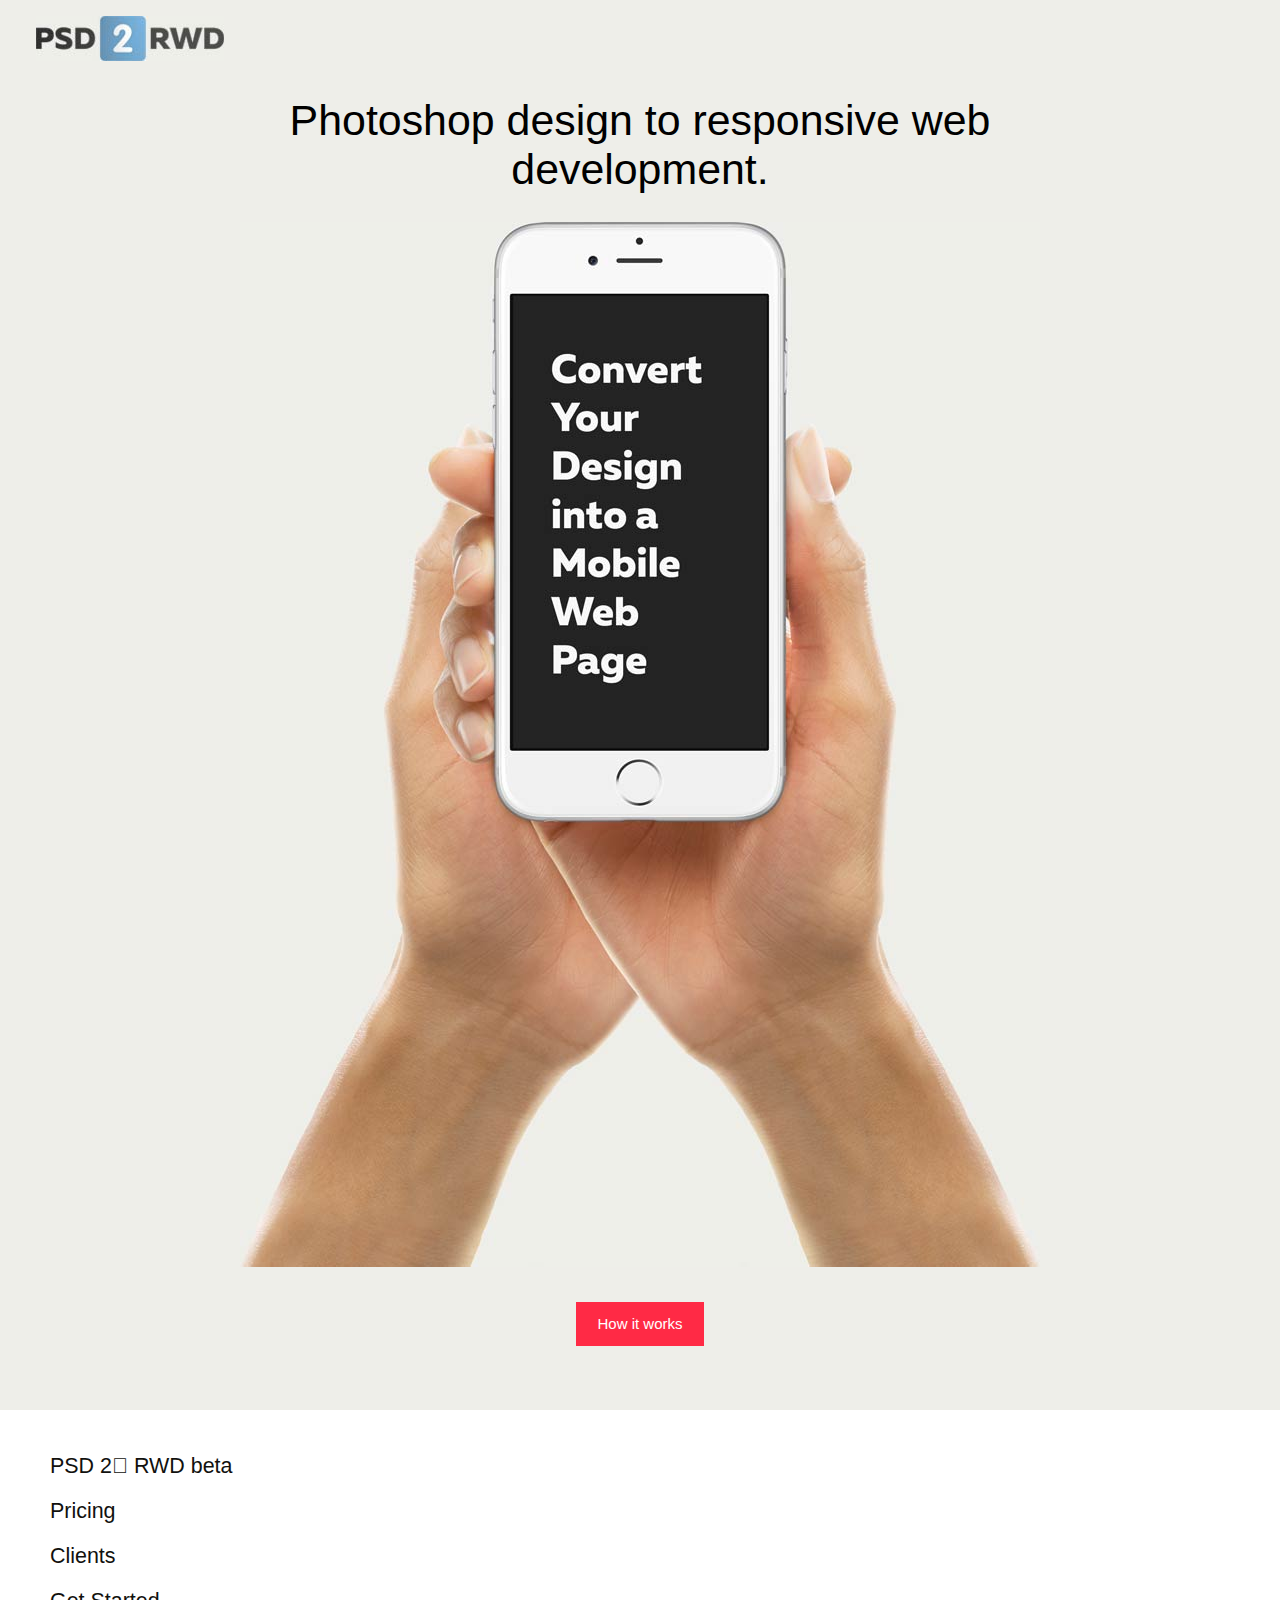
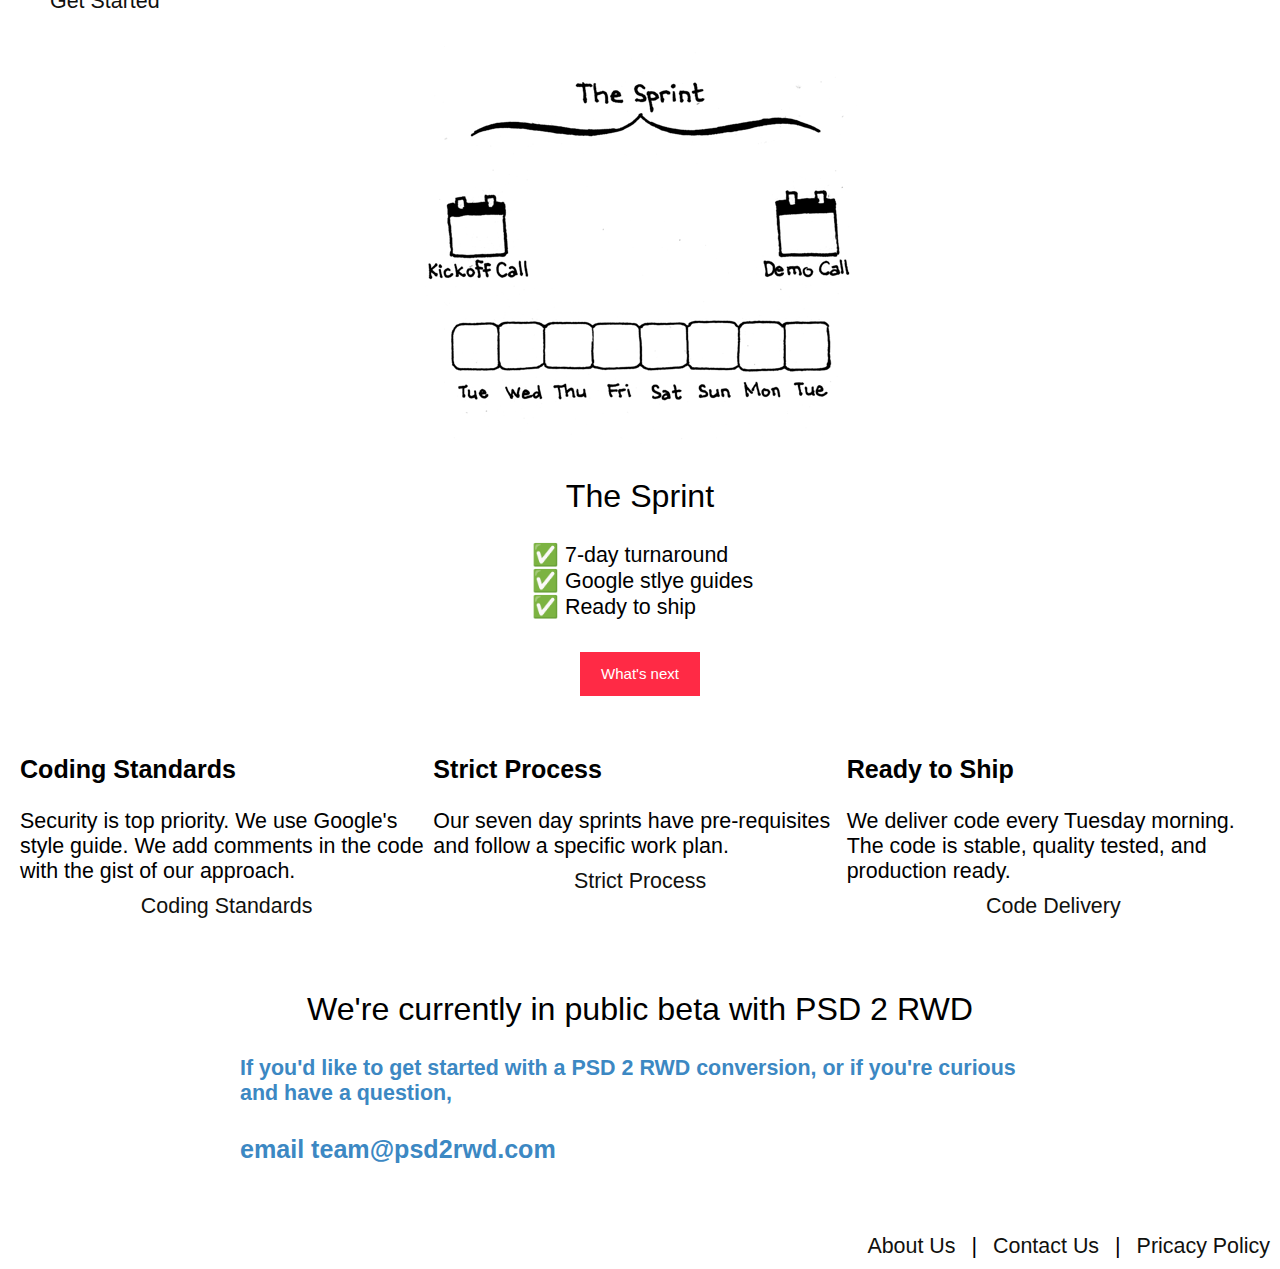
<file: index.html>
<html>
  <head>
    <meta charset="UTF-8">
    <title>PSD 2 RWD</title>
    
    <!-- 
    <link rel="stylesheet" href="css/reset.css"> -->

    
        <style>

      body {
  background: #fff;
  font-family: sans-serif;
  font-size: 134%;
  margin: 0;
}
body.in-transition {
  transition: transform 900ms ease;
}

#scrollButton {
  text-align: center;
}

#target {
  background: orange;
  margin-top: 600px;
  height: 2000px;
}

p, a {
  color: #11110e;
  text-align: center;
  display: block;
  padding: 10px;
  text-decoration: none;
}

.intro {
    background-repeat: no-repeat;
    background-size: cover;

  background-color: #eeeee9;
    min-height: 100vh;

  width: 100%;
  max-width: 100%;
  position: relative;
}

button {
    border-color: transparent;
    color: #fff;
    background-color: #ff2a45;
    display: inline-block;
    margin-bottom: 0;
    font-weight: 400;
    text-align: center;

    display:inline-block;margin-bottom:0;font-weight:400;text-align:center;-ms-touch-action:manipulation;touch-action:manipulation;cursor:pointer;border:1px solid transparent;padding:10px 20px;font-size:15px;line-height:1.42857143;-webkit-user-select:none;-moz-user-select:none;-ms-user-select:none;user-select:none}.btn.active.focus,.btn.active:focus,.btn.focus,.btn:active.focus,.btn:active:focus,.btn:focus{outline:dotted thin;outline:-webkit-focus-ring-color auto 5px;outline-offset:-2px}.btn.focus,.btn:focus,.btn:hover{color:#b3b3b3;text-decoration:none}.btn.active,.btn:active{outline:0;box-shadow:inset 0 3px 5px rgba(0,0,0,.125)}.btn.disabled,.btn[disabled],fieldset[disabled] .btn{cursor:not-allowed;pointer-events:none;-moz-opacity:.65;opacity:.65;filter:alpha(opacity=65);box-shadow:none}.btn-default{color:#b3b3b3;background-color:#fff;border-color:#ccc}.btn-default.active,.btn-default.focus,.btn-default:active,.btn-default:focus,.btn-default:hover,.open>.dropdown-toggle.btn-default{color:#b3b3b3;background-color:#e6e6e6;border-color:#adadad}.btn-default.disabled,.btn-default.disabled.active,.btn-default.disabled.focus,.btn-default.disabled:active,.btn-default.disabled:focus,.btn-default.disabled:hover,.btn-default[disabled],.btn-default[disabled].active,.btn-default[disabled].focus,.btn-default[disabled]:active,.btn-default[disabled]:focus,.btn-default[disabled]:hover,fieldset[disabled] .btn-default,fieldset[disabled] .btn-default.active,fieldset[disabled] .btn-default.focus,fieldset[disabled] .btn-default:active,fieldset[disabled] .btn-default:focus,fieldset[disabled] .btn-default:hover{background-color:#fff;border-color:#ccc}.btn-default .badge{color:#fff;background-color:#b3b3b3}.btn-primary{color:#fff;background-color:#ff2a45;border-color:transparent}.btn-primary.active,.btn-primary.focus,.btn-primary:active,.btn-primary:focus,.btn-primary:hover,.open>.dropdown-toggle.btn-primary{color:#fff;background-color:#f6001f;border-color:transparent}.btn-primary.disabled,.btn-primary.disabled.active,.btn-primary.disabled.focus,.btn-primary.disabled:active,.btn-primary.disabled:focus,.btn-primary.disabled:hover,.btn-primary[disabled],.btn-primary[disabled].active,.btn-primary[disabled].focus,.btn-primary[disabled]:active,.btn-primary[disabled]:focus,.btn-primary[disabled]:hover,fieldset[disabled] .btn-primary,fieldset[disabled] .btn-primary.active,fieldset[disabled] .btn-primary.focus,fieldset[disabled] .btn-primary:active,fieldset[disabled] .btn-primary:focus,fieldset[disabled] .btn-primary:hover{background-color:#ff2a45;border-color:transparent
}

ul, li {
    list-style-type: none;
}

ul {
    overflow: auto;
}

li {
    display: inline-block;
    float: left;
    clear: left;
}

footer ul li {
    clear: none;
}

h1, h2 {
    font-weight: 500;
    text-align: center;
}

h1, h2, h3, h4, .maxed {
    max-width: 50rem;
    margin-right: auto;
    margin-left: auto;
}

img {
    max-width: 100%;
}

.row {
    overflow: auto;
    margin-bottom:1.62em;
    padding: 0 1.25rem;
}

.center {
    text-align: center;
}

.right {
    text-align: right;
}

.left {
    text-align: left;
}

.list {
    max-width: 16rem;
    margin: auto;
    margin-bottom: 2rem;
}


.links a {
    display: inline-block;
}

#logo {
    padding: 1rem 0 0 1rem;
}

#how {
    margin-bottom: 4rem;
}

.links {
    font-size: 88%;
}

@media only screen and (min-width: 40.063em) { 

    .column-md-3 {
        max-width: 33.3333333%;
        float: left;
    }

    .links {
        font-size: 100%;
    }

}

@media only screen and (min-width: 64.063em) { }

    </style>
</head>


<body>

    <section class="intro">
        <div class="row">
            <img src="img/logo.jpg" alt="PSD 2 RWD" id="logo">
        </div>  

        <h1>Photoshop design to responsive web development.</h1>
        <div class="row center">
            <img src="img/convert.jpg" alt="Convert your design into a mobile webpage.">
        </div>  
        <div class="row center">
            <button id="how" href="#" onclick="smoothScroll(document.getElementById('oe0'), 2000)">How it works</button>
        </div>  
    </section>

    <section>

    <nav>
      <ul>
        <li><a href="#" id="beta">PSD 2⃣ RWD beta</a></li>
        <li><a href="#" id="pricing">Pricing</a></li>
        <li><a href="#" id="clients">Clients</a></li>
        <li><a href="#" id="start">Get Started</a></li>
      </ul>
    </nav>

    <div class="row center">
        <img src="img/seven-day-sprint.gif" id="7-day-sprint">
    </div>
    <div class="maxed">
        <h2>The Sprint</h2>

        <ul class="center list">

            <li class="left">✅ 7-day turnaround</li>

            <li class="left">✅ Google stlye guides</li>

            <li class="left">✅ Ready to ship</li>

        </ul>
    </div>
        <div class="row center">
            <button>What's next</button>
        </div>
    </section>

    <section>

        <div class="row">

            <div class="column-md-3">

                <h3>Coding Standards</h3>

                Security is top priority. We use Google's style guide. We add comments in the code with the gist of our approach.

                <a href="#" class="mas">Coding Standards</a>

            </div>

            <div class="column-md-3 ">

                <h3>Strict Process</h3>

                Our seven day sprints have pre-requisites and follow a specific work plan.

                <a href="#" class="mas">Strict Process</a>

            </div>

            <div class="column-md-3 ">

                <h3>Ready to Ship</h3>

                We deliver code every Tuesday morning. The code is stable, quality tested, and production ready.

                <a href="#" class="mas">Code Delivery</a>

            </div>

        </div>

    </section>

    <footer class="footer">

    <div class="row">

    <h2>We're currently in public <span style="font-style:italics">beta</span> with PSD 2 RWD</h2>

    <h4 style="color:#3c88c3;">If you'd like to get started with a PSD 2 RWD conversion, or if you're curious and have a question,</h4>

    <h3 style="color:#3c88c3;">email team@psd2rwd.com</h3>

   </div>

        <div class="links right">

            <a href="about.html">About Us</a> |

            <a href="about.html">Contact Us</a> |

            <a href="about.html">Pricacy Policy</a>

        </div>

    </footer>

<script>

</script>

</body>

</html>
</file>
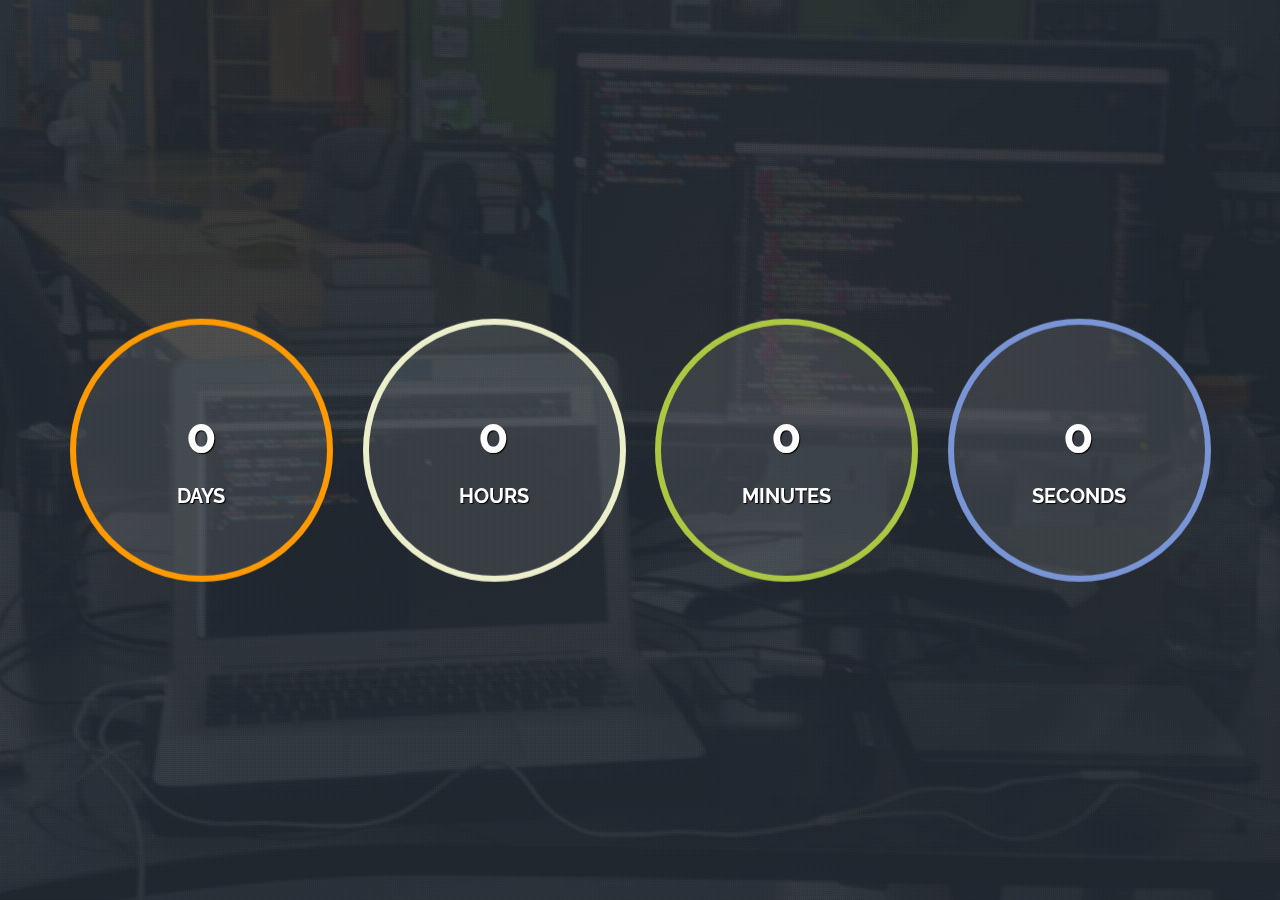
<file: countdown/index.html>
<!doctype html>
<html>
<head>	
    <meta charset="utf-8">
    <meta name="description" content="">
    <meta name="keywords" content="">
    <meta name="author" content="Pragmatic Mates s.r.o. - http://pragmaticmates.com">
    <meta name="viewport" content="width=device-width, initial-scale=1.0">

    <link href="http://fonts.googleapis.com/css?family=Raleway:400,700" rel="stylesheet" type="text/css">
    <link rel="stylesheet" type="text/css" href="css/bootstrap.min.css">
    <link rel="stylesheet" type="text/css" href="css/demo.css">

	<title>PSD 2 RWD Launch</title>
</head>

<body>

<div class="countdown countdown-container container">
    <div class="clock row">
        <div class="clock-item clock-days countdown-time-value col-sm-6 col-md-3">
            <div class="wrap">
                <div class="inner">
                    <div id="canvas-days" class="clock-canvas"></div>

                    <div class="text">
                        <p class="val">0</p>
                        <p class="type-days type-time">DAYS</p>
                    </div><!-- /.text -->
                </div><!-- /.inner -->
            </div><!-- /.wrap -->
        </div><!-- /.clock-item -->

        <div class="clock-item clock-hours countdown-time-value col-sm-6 col-md-3">
            <div class="wrap">
                <div class="inner">
                    <div id="canvas-hours" class="clock-canvas"></div>

                    <div class="text">
                        <p class="val">0</p>
                        <p class="type-hours type-time">HOURS</p>
                    </div><!-- /.text -->
                </div><!-- /.inner -->
            </div><!-- /.wrap -->
        </div><!-- /.clock-item -->

        <div class="clock-item clock-minutes countdown-time-value col-sm-6 col-md-3">
            <div class="wrap">
                <div class="inner">
                    <div id="canvas-minutes" class="clock-canvas"></div>

                    <div class="text">
                        <p class="val">0</p>
                        <p class="type-minutes type-time">MINUTES</p>
                    </div><!-- /.text -->
                </div><!-- /.inner -->
            </div><!-- /.wrap -->
        </div><!-- /.clock-item -->

        <div class="clock-item clock-seconds countdown-time-value col-sm-6 col-md-3">
            <div class="wrap">
                <div class="inner">
                    <div id="canvas-seconds" class="clock-canvas"></div>

                    <div class="text">
                        <p class="val">0</p>
                        <p class="type-seconds type-time">SECONDS</p>
                    </div><!-- /.text -->
                </div><!-- /.inner -->
            </div><!-- /.wrap -->
        </div><!-- /.clock-item -->
    </div><!-- /.clock -->
</div><!-- /.countdown-wrapper -->



<script type="text/javascript" src="http://code.jquery.com/jquery-1.11.0.min.js"></script>
<script type="text/javascript" src="js/kinetic.js"></script>
<script type="text/javascript" src="../jquery.final-countdown.js"></script>
<script type="text/javascript">  
    $('document').ready(function() {
        'use strict';

    var today = new Date();

    var target = new Date(today);
    target.setDate(7);
    target.setHours(8,0,0,0);;

    // Countdown start from yesterday
    var yesterday = new Date(today);
    yesterday.setDate(today.getDate() - 1);
    yesterday.setHours(0,0,0,0);;

        
        var d = new Date();
        var n = d.getTime();
        console.log('n = ', n);

    	$('.countdown').final_countdown({
            'start': 1456760404,
            'end': target.getTime() / 1000,
            'now': today.getTime() / 1000        
        });
    });
</script>

</body>
</html>
</file>
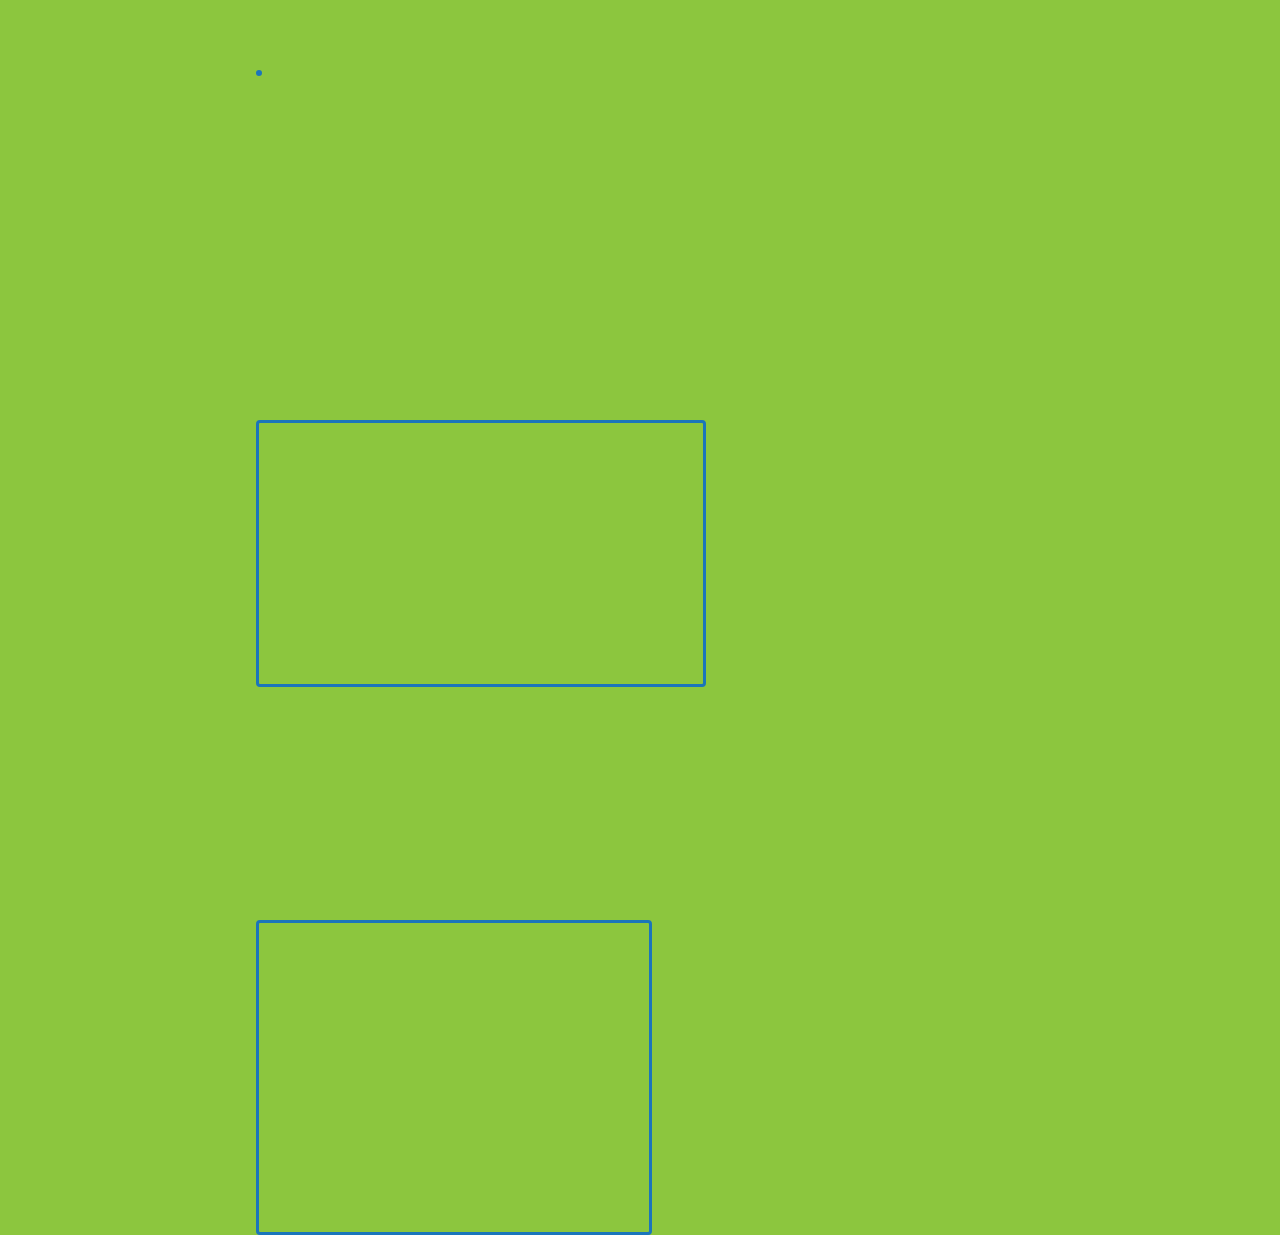
<file: device-flip-sample/index.html>
<!DOCTYPE html>
<html >
  <head>
    <meta charset="UTF-8">
    <title>HTML & CSS Image horizontal flip (rotate) works on IE 7 </title>
    
    
    
    
        <link rel="stylesheet" href="css/style.css">

    
    
    
  </head>

  <body>



<div class="flip-container2 flip-container phone">
    <div class="flip-front"></div>
    <div class="flip-back phone">
        <img src="img/devices3.png">
    </div>
</div>

<div class="flip-container2 flip-container laptop">
    <div class="flip-front"></div>
    <div class="flip-back">
        <img src="img/devices3.png">
    </div>
</div>

<div class="flip-container2 flip-container cinema-display">
    <div class="flip-front"></div>
    <div class="flip-back">
        <img src="img/devices3.png">
    </div>
</div>

    
    
    
  </body>
</html>
</file>
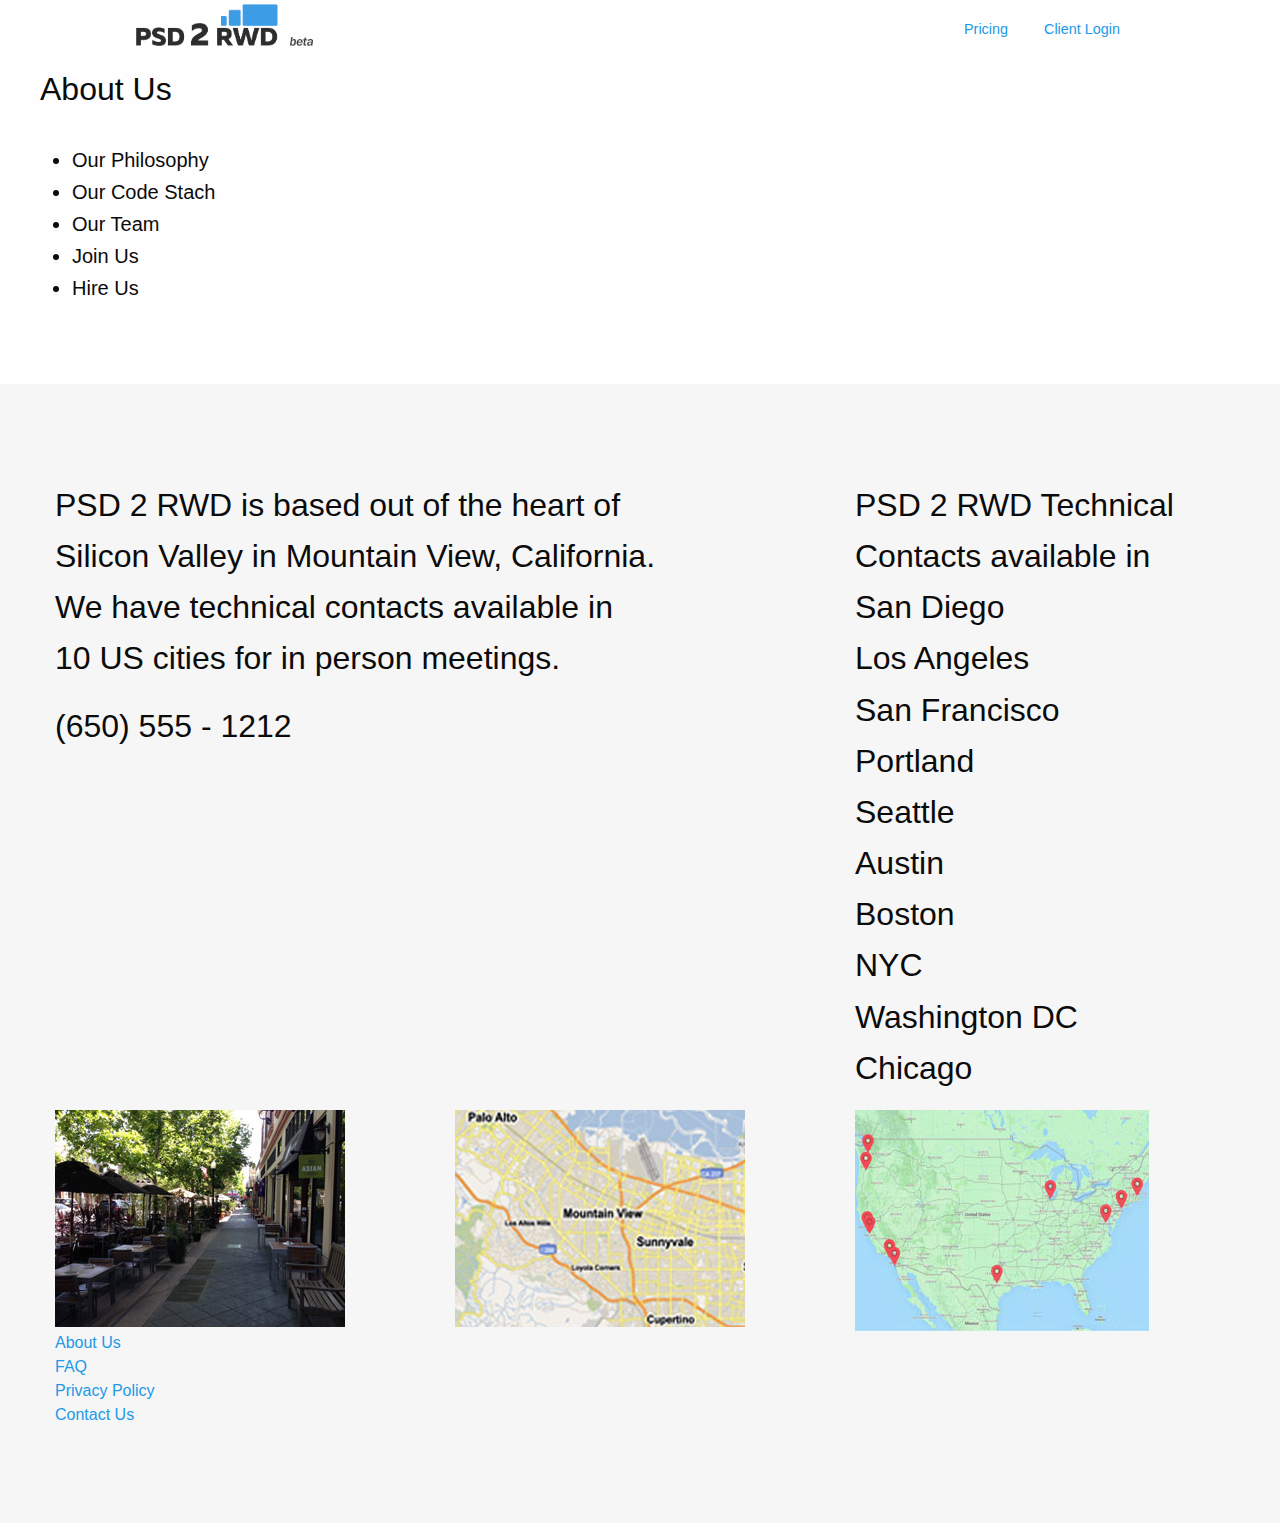
<file: about-us.html>
<!doctype html>
<html class="no-js" lang="en">
  <head>
    <meta charset="utf-8" />
    <meta http-equiv="x-ua-compatible" content="ie=edge">
    <meta name="viewport" content="width=device-width, initial-scale=1.0" />
    <title>PSD 2 RWD</title>
    <link rel="stylesheet" href="css/foundation.css" />
    <link rel="stylesheet" href="css/app.css" />
  </head>
  <body class="about-page">
      <div class="top-bar">
          <a href="index.html"><img src="img/logo.png" style="max-height:2.62em; width:auto;" alt="PSD 2 RWD beta logo"></a>
        <div class="top-bar-links">
          <a href="#pricing" class="pricing hide-for-small-only pricing-link">Pricing</a>
          <a href="#" class="client-login">Client Login</a>
        </div>
      </div>
		<div class="">
    <div class="row">
<h5>About Us</h5>
<p>
  <ul>
    <li>Our Philosophy</li>
    <li>Our Code Stach</li>
    <li>Our Team</li>
    <li>Join Us</li>
    <li>Hire Us</li>
  </ul>




<br><br>

</div>
        </section>
    <footer>
    <div class="row">
      <div class="medium-8 columns">
        <p>PSD 2 RWD is based out of the heart of Silicon Valley in Mountain View, California.
        <br>We have technical contacts available in 10 US cities for in person meetings.
        <p>(650) 555 - 1212
      </div>
      <div class="medium-4 columns">
        <p>PSD 2 RWD Technical Contacts available in<br>
        San Diego<br>
        Los Angeles<br>
        San Francisco<br>
        Portland<br>
        Seattle<br>
        Austin<br>
        Boston<br>
        NYC<br>
        Washington DC<br>
        Chicago<br>
      </div>

      <div class="medium-4 columns"><img src="img/castro-st.jpg" alt="Castro Street, Downtown Mountain View">
      </div>
      <div class="medium-4 columns"><img src="img/svalley.jpg" alt="Sillicon Valley Central">
      </div>
      <div class="medium-4 columns"><img src="img/usa.jpg" alt="USA">
      </div>
    </div>

    <div class="row">
    </div>
    <div class="row">
      <div class="small-6 columns"><a href="#">About Us</a><br>
        <a href="faq.html">FAQ</a><br>
        <a href="privacypolicy.htm">Privacy Policy</a><br>
        <a href="#">Contact Us</a><br>
      </div>
      <div class="small-6 columns">
      </div>
    </div>
    </footer>


    


    <script src="js/vendor/jquery.min.js"></script>
    <script src="js/vendor/what-input.min.js"></script>
    <script src="js/foundation.min.js"></script>
    <script src="js/app.js"></script>
  </body>
</html>
</file>
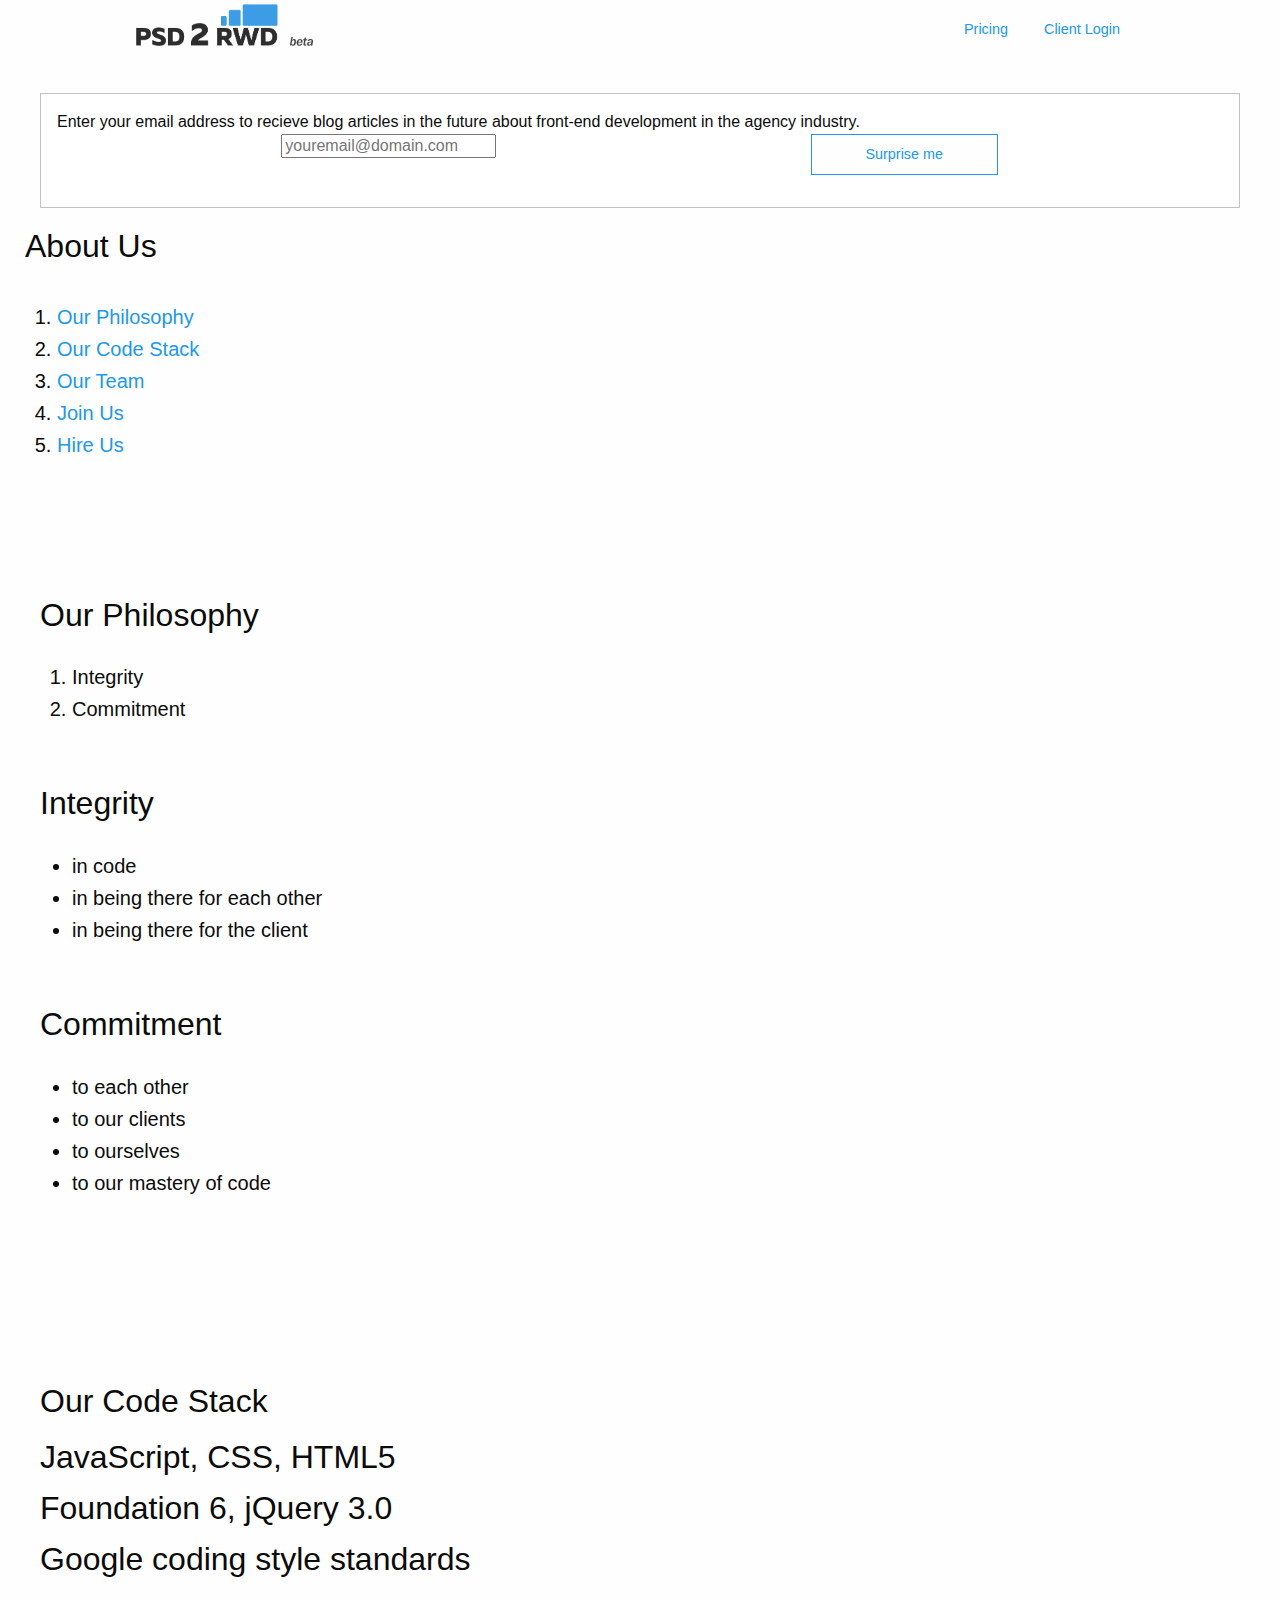
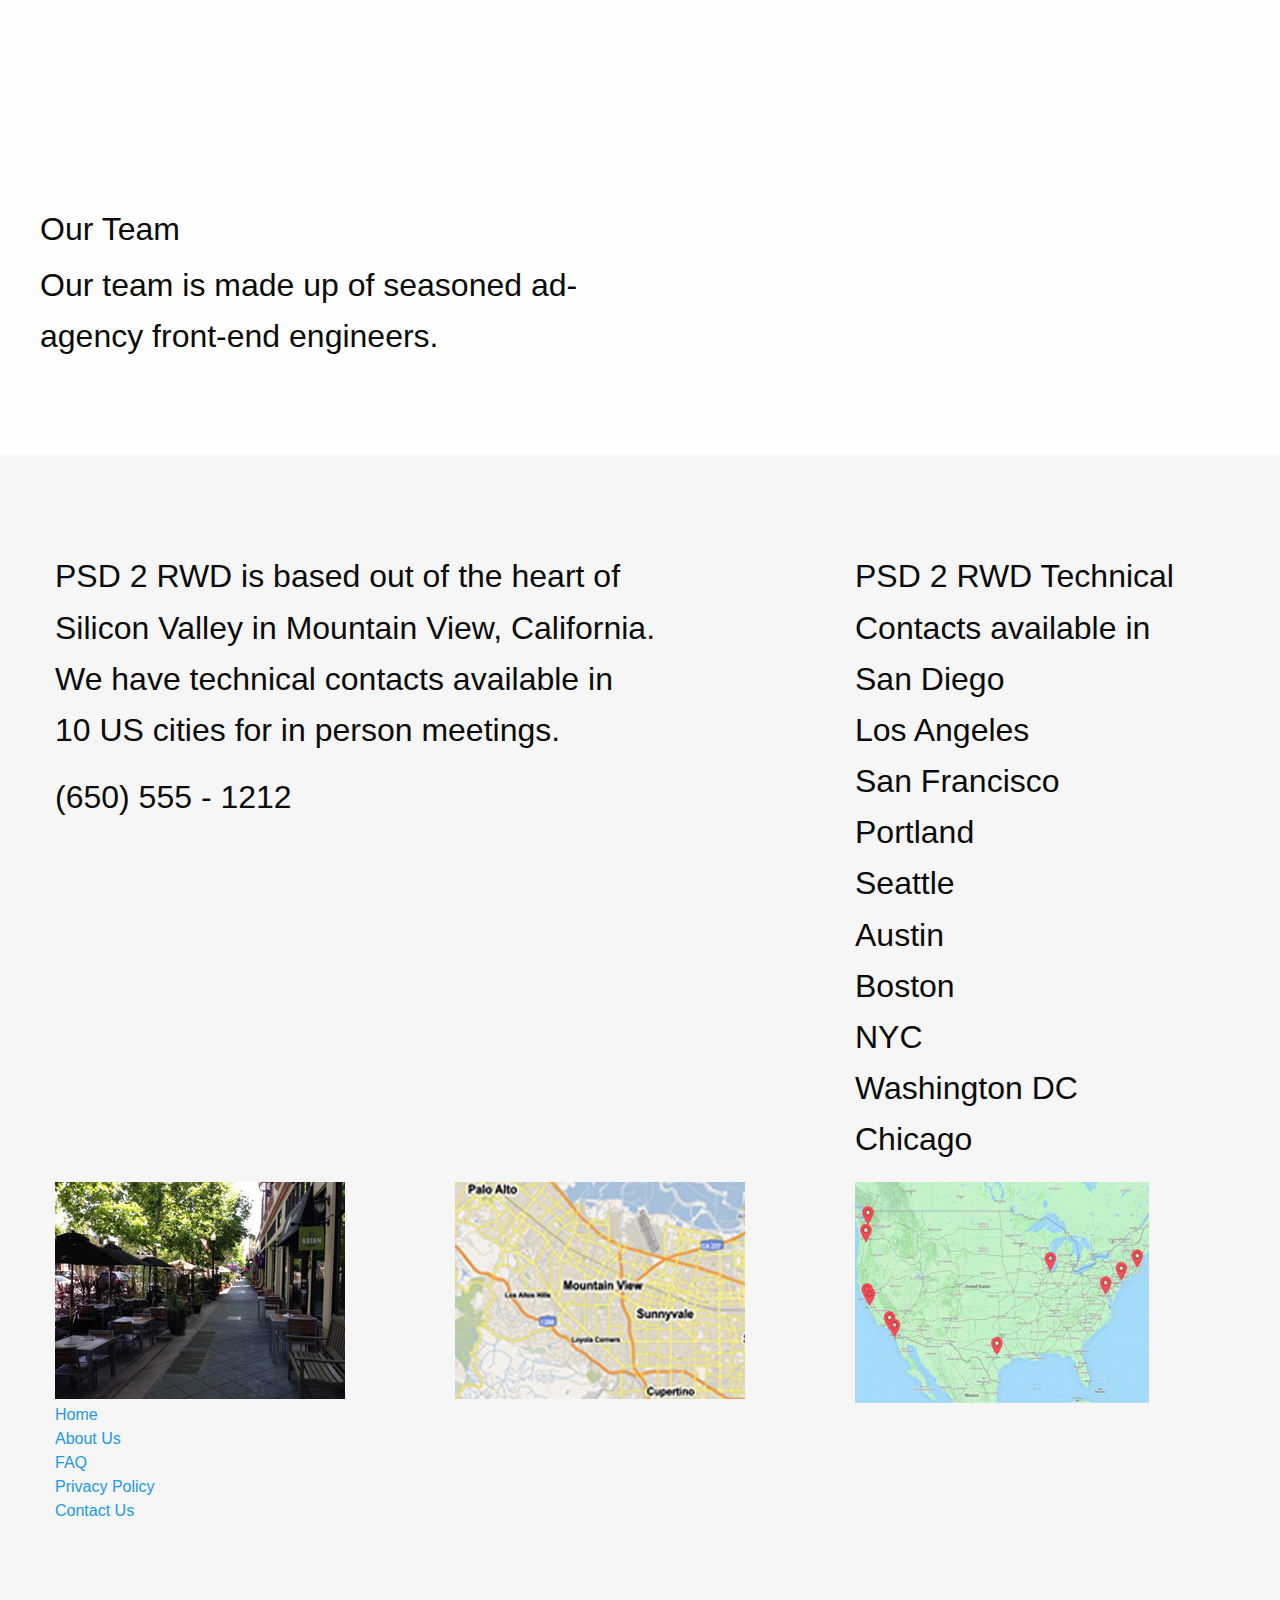
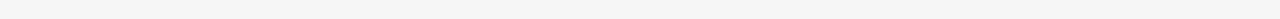
<file: about.html>
<!doctype html>
<html class="no-js" lang="en">
  <head>
    <meta charset="utf-8" />
    <meta http-equiv="x-ua-compatible" content="ie=edge">
    <meta name="viewport" content="width=device-width, initial-scale=1.0" />
    <title>PSD 2 RWD</title>
    <link rel="stylesheet" href="css/foundation.css" />
    <link rel="stylesheet" href="css/app.css" />
  </head>
  <body class="about-page">
      <div class="top-bar">
          <a href="index.html"><img src="img/logo.png" style="max-height:2.62em; width:auto;" alt="PSD 2 RWD beta logo"></a>
        <div class="top-bar-links">
          <a href="index.html#pricing" class="pricing hide-for-small-only pricing-link">Pricing</a>
          <a href="#" class="client-login">Client Login</a>
        </div>
      </div>
      <section class="about-intro">
		<div class="">
    <div class="row">
      <div class="callout">Enter your email address to recieve blog articles in the future about front-end development in the agency industry.
       <div class="row small-8 columns small-centered">
          <div class="small-8 medium-4 columns">
            <input id="fieldEmail" name="home-email" placeholder="youremail@domain.com">
          </div>
        <div class="small-4 medium-3 columns hollow button">Surprise me</div>
      </div>
    </div>
    <div class="row">
<h5>About Us</h5>
<p>
  <ol>
    <li><a href="#our-philosophy">Our Philosophy</a></li>
    <li><a href="#our-stack">Our Code Stack</a></li>
    <li><a href="#our-team">Our Team</a></li>
    <li><a href="#join-us">Join Us</a></li>
    <li><a href="#hire-us">Hire Us</li></a>
  </ol>




<br><br>

</div>
        </section>
        <section id="our-philosophy">
        <div class="row">
          <h5>Our Philosophy</h5>
      
            <ol>
              <li>Integrity</li>
              <li>Commitment</li>
            </ol>
            <br>
            <h6>Integrity</h6>
            
            <ul>
              <li>in code</li>
              <li>in being there for each other</li>
              <li>in being there for the client</li>
            </ul>
            <br>
            <h6>Commitment</h6>

            <ul>
              <li>to each other</li>
              <li>to our clients</li>
              <li>to ourselves</li>
              <li>to our mastery of code</li>
            </ul>
          <br><br><br><br>
        </div>
        </section>
        <section id="our-stack">
        <div class="row">
          <h5>Our Code Stack</h5>
          <p>JavaScript, CSS, HTML5
          <br>Foundation 6, jQuery 3.0
          <br>Google coding style standards
          <br><br><br><br>
        </div>
        </section>
        <section id="our-team">
        <div class="row">
          <h5>Our Team</h5>
          <p>Our team is made up of seasoned ad-agency front-end engineers.  
          <br><br>
        </div>
        </section>
    <footer>
    <div class="row">
      <div class="medium-8 columns">
        <p>PSD 2 RWD is based out of the heart of Silicon Valley in Mountain View, California.
        <br>We have technical contacts available in 10 US cities for in person meetings.
        <p>(650) 555 - 1212
      </div>
      <div class="medium-4 columns">
        <p>PSD 2 RWD Technical Contacts available in<br>
        San Diego<br>
        Los Angeles<br>
        San Francisco<br>
        Portland<br>
        Seattle<br>
        Austin<br>
        Boston<br>
        NYC<br>
        Washington DC<br>
        Chicago<br>
      </div>

      <div class="medium-4 columns"><img src="img/castro-st.jpg" alt="Castro Street, Downtown Mountain View">
      </div>
      <div class="medium-4 columns"><img src="img/svalley.jpg" alt="Sillicon Valley Central">
      </div>
      <div class="medium-4 columns"><img src="img/usa.jpg" alt="USA">
      </div>
    </div>

    <div class="row">
    </div>
    <div class="row">
      <div class="small-6 columns">
      <a href="index.html">Home</a><br>
      <a href="about.html">About Us</a><br>
        <a href="faq.html">FAQ</a><br>
        <a href="privacypolicy.htm">Privacy Policy</a><br>
        <a href="#">Contact Us</a><br>
      </div>
      <div class="small-6 columns">
      </div>
    </div>
    </footer>


    


    <script src="js/vendor/jquery.min.js"></script>
    <script src="js/vendor/what-input.min.js"></script>
    <script src="js/foundation.min.js"></script>
    <script src="js/app.js"></script>
  </body>
</html>
</file>
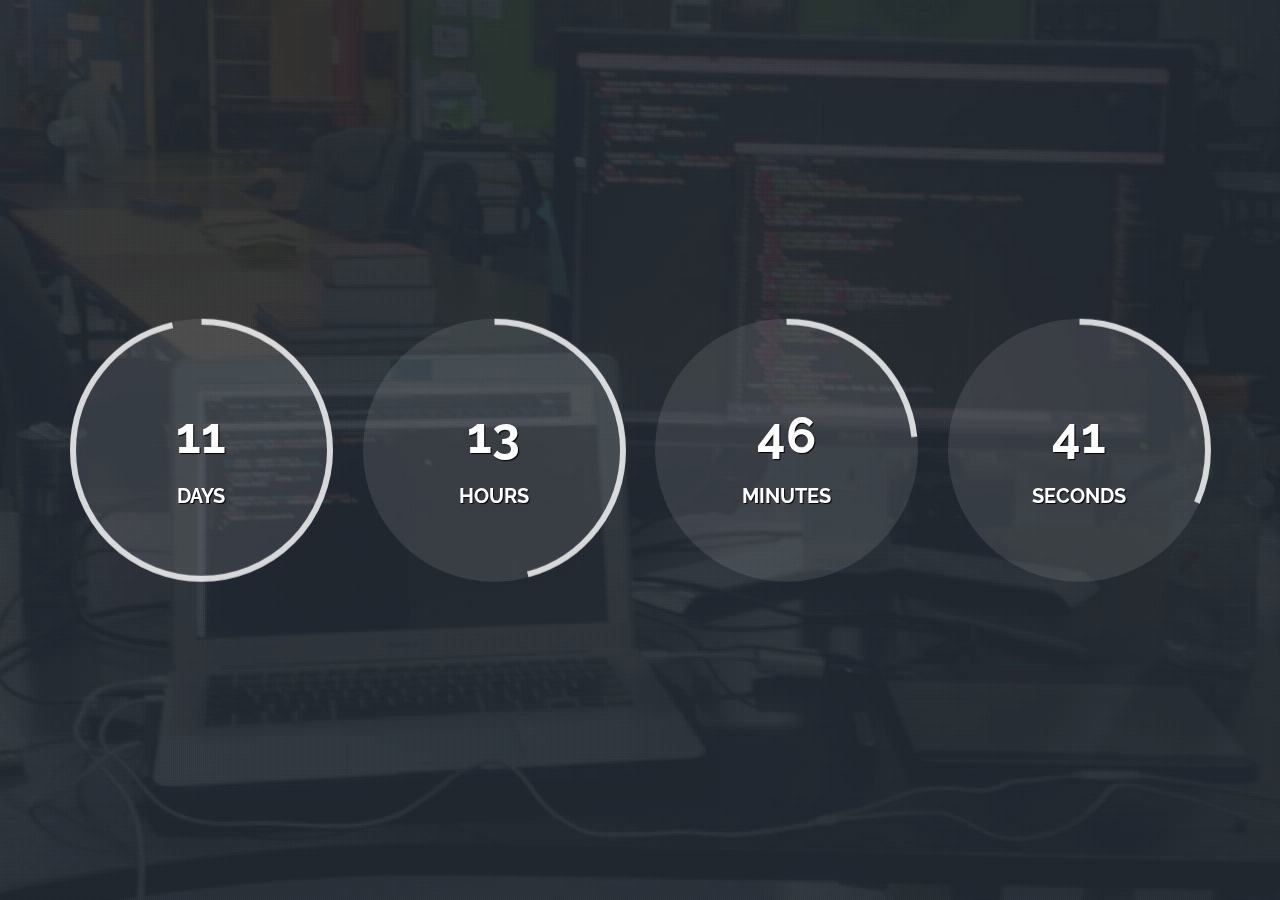
<file: data-attributes.html>
<!doctype html>
<html>
<head>	
    <meta charset="utf-8">
    <meta name="description" content="">
    <meta name="keywords" content="">
    <meta name="author" content="Pragmatic Mates s.r.o. - http://pragmaticmates.com">
    <meta name="viewport" content="width=device-width, initial-scale=1.0">

    <link href="http://fonts.googleapis.com/css?family=Raleway:400,700" rel="stylesheet" type="text/css">
    <link rel="stylesheet" type="text/css" href="css/bootstrap.min.css">
    <link rel="stylesheet" type="text/css" href="css/demo.css">

	<title>jQuery Final Countdown Plugin</title>
</head>

<body>

<div class="countdown countdown-container container"
     data-start="1362139200"
     data-end="1388461320"
     data-now="1387461319"
     data-border-color="rgba(255, 255, 255, .8)">
    <div class="clock row">
        <div class="clock-item clock-days countdown-time-value col-sm-6 col-md-3">
            <div class="wrap">
                <div class="inner">
                    <div id="canvas-days" class="clock-canvas"></div>

                    <div class="text">
                        <p class="val">0</p>
                        <p class="type-days type-time">DAYS</p>
                    </div><!-- /.text -->
                </div><!-- /.inner -->
            </div><!-- /.wrap -->
        </div><!-- /.clock-item -->

        <div class="clock-item clock-hours countdown-time-value col-sm-6 col-md-3">
            <div class="wrap">
                <div class="inner">
                    <div id="canvas-hours" class="clock-canvas"></div>

                    <div class="text">
                        <p class="val">0</p>
                        <p class="type-hours type-time">HOURS</p>
                    </div><!-- /.text -->
                </div><!-- /.inner -->
            </div><!-- /.wrap -->
        </div><!-- /.clock-item -->

        <div class="clock-item clock-minutes countdown-time-value col-sm-6 col-md-3">
            <div class="wrap">
                <div class="inner">
                    <div id="canvas-minutes" class="clock-canvas"></div>

                    <div class="text">
                        <p class="val">0</p>
                        <p class="type-minutes type-time">MINUTES</p>
                    </div><!-- /.text -->
                </div><!-- /.inner -->
            </div><!-- /.wrap -->
        </div><!-- /.clock-item -->

        <div class="clock-item clock-seconds countdown-time-value col-sm-6 col-md-3">
            <div class="wrap">
                <div class="inner">
                    <div id="canvas-seconds" class="clock-canvas"></div>

                    <div class="text">
                        <p class="val">0</p>
                        <p class="type-seconds type-time">SECONDS</p>
                    </div><!-- /.text -->
                </div><!-- /.inner -->
            </div><!-- /.wrap -->
        </div><!-- /.clock-item -->
    </div><!-- /.clock -->
</div><!-- /.countdown-wrapper -->



<script type="text/javascript" src="http://code.jquery.com/jquery-1.11.0.min.js"></script>
<script type="text/javascript" src="js/kinetic.js"></script>
<script type="text/javascript" src="../jquery.final-countdown.js"></script>
<script type="text/javascript">
	$('.countdown').final_countdown();
</script>

</body>
</html>
</file>
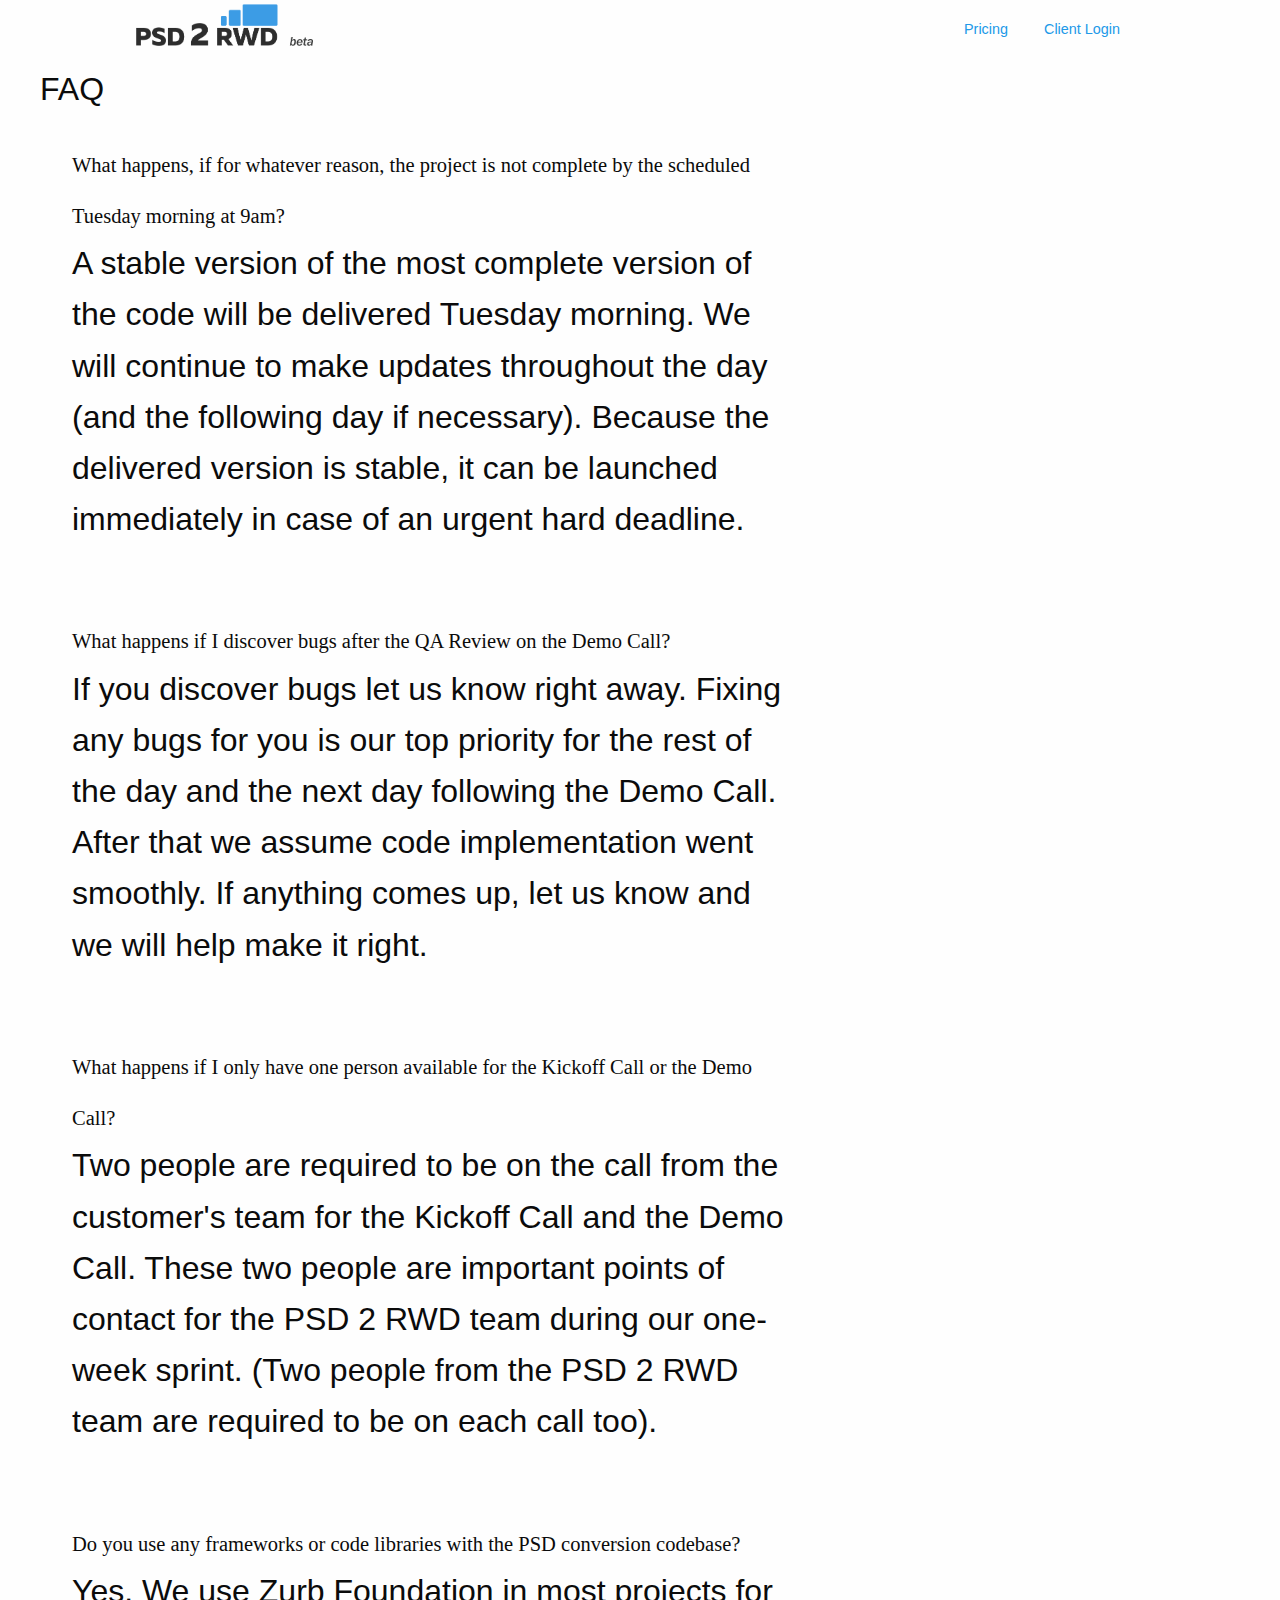
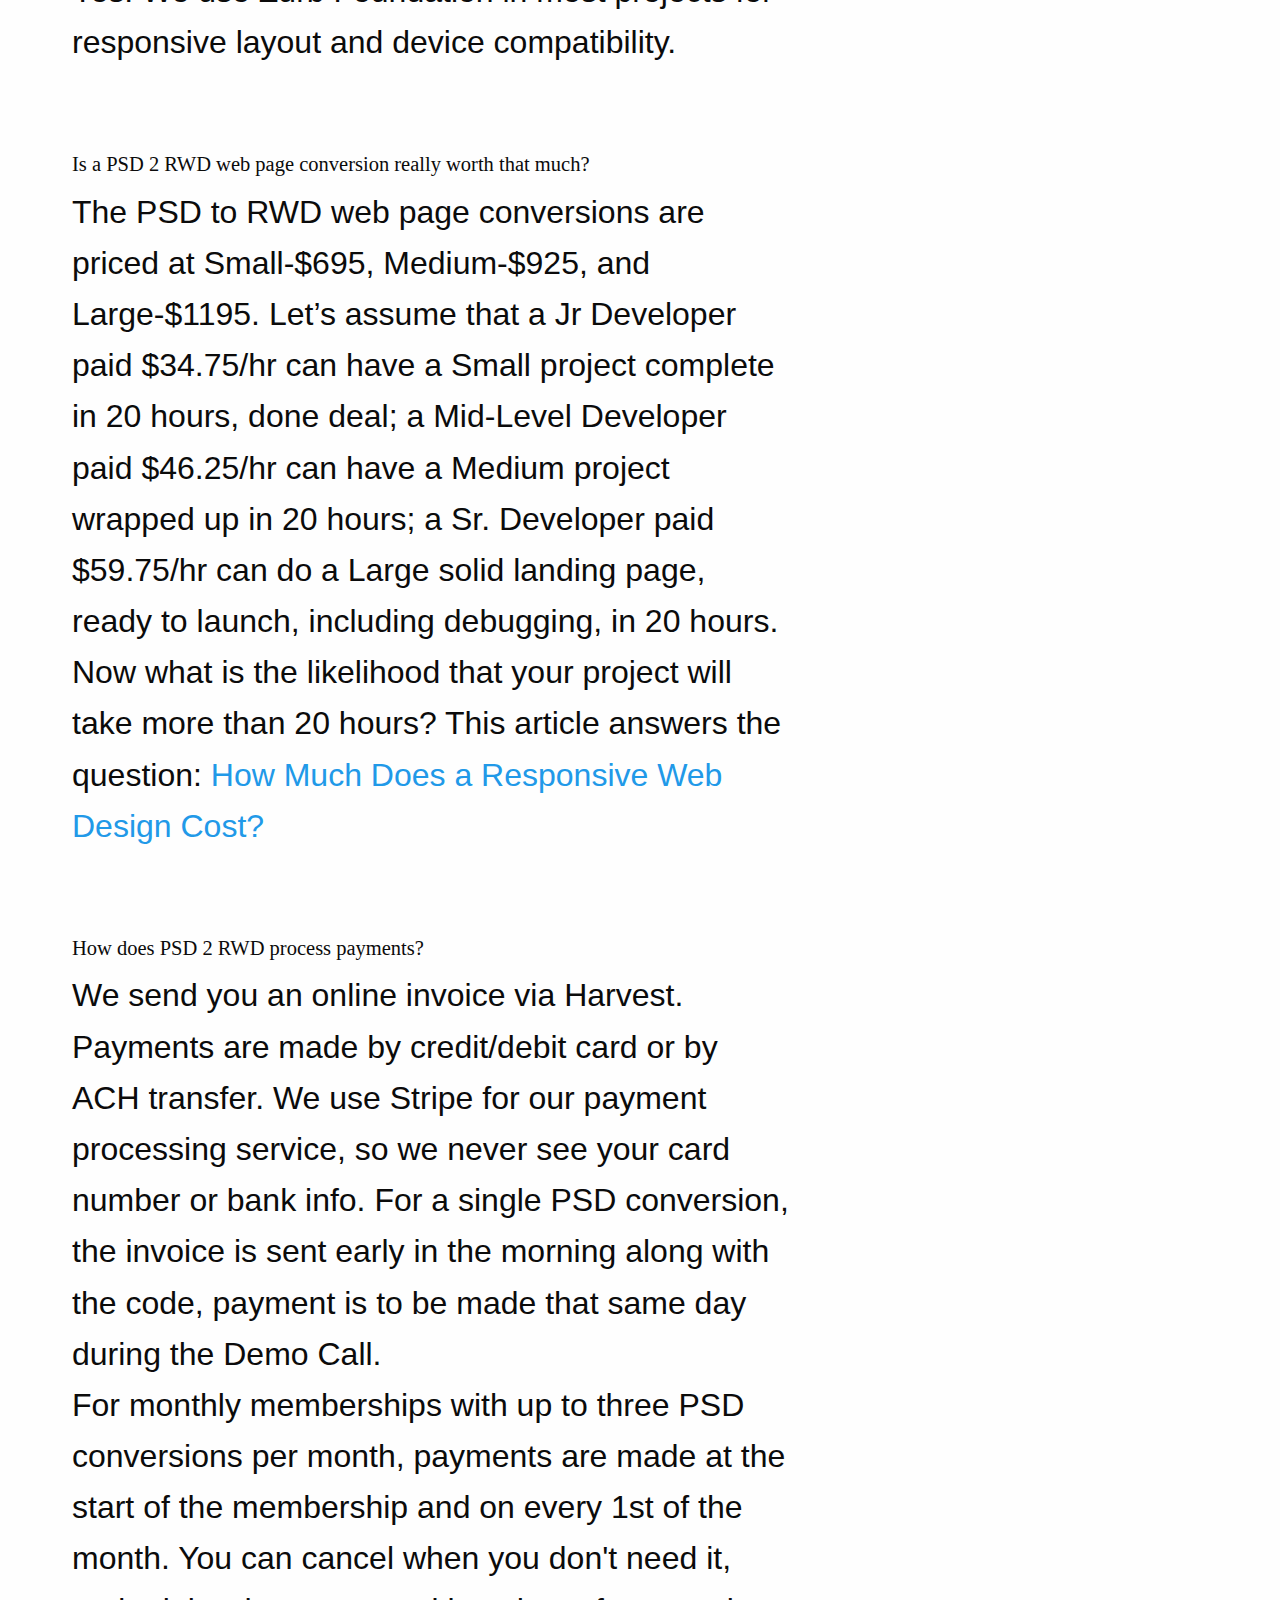
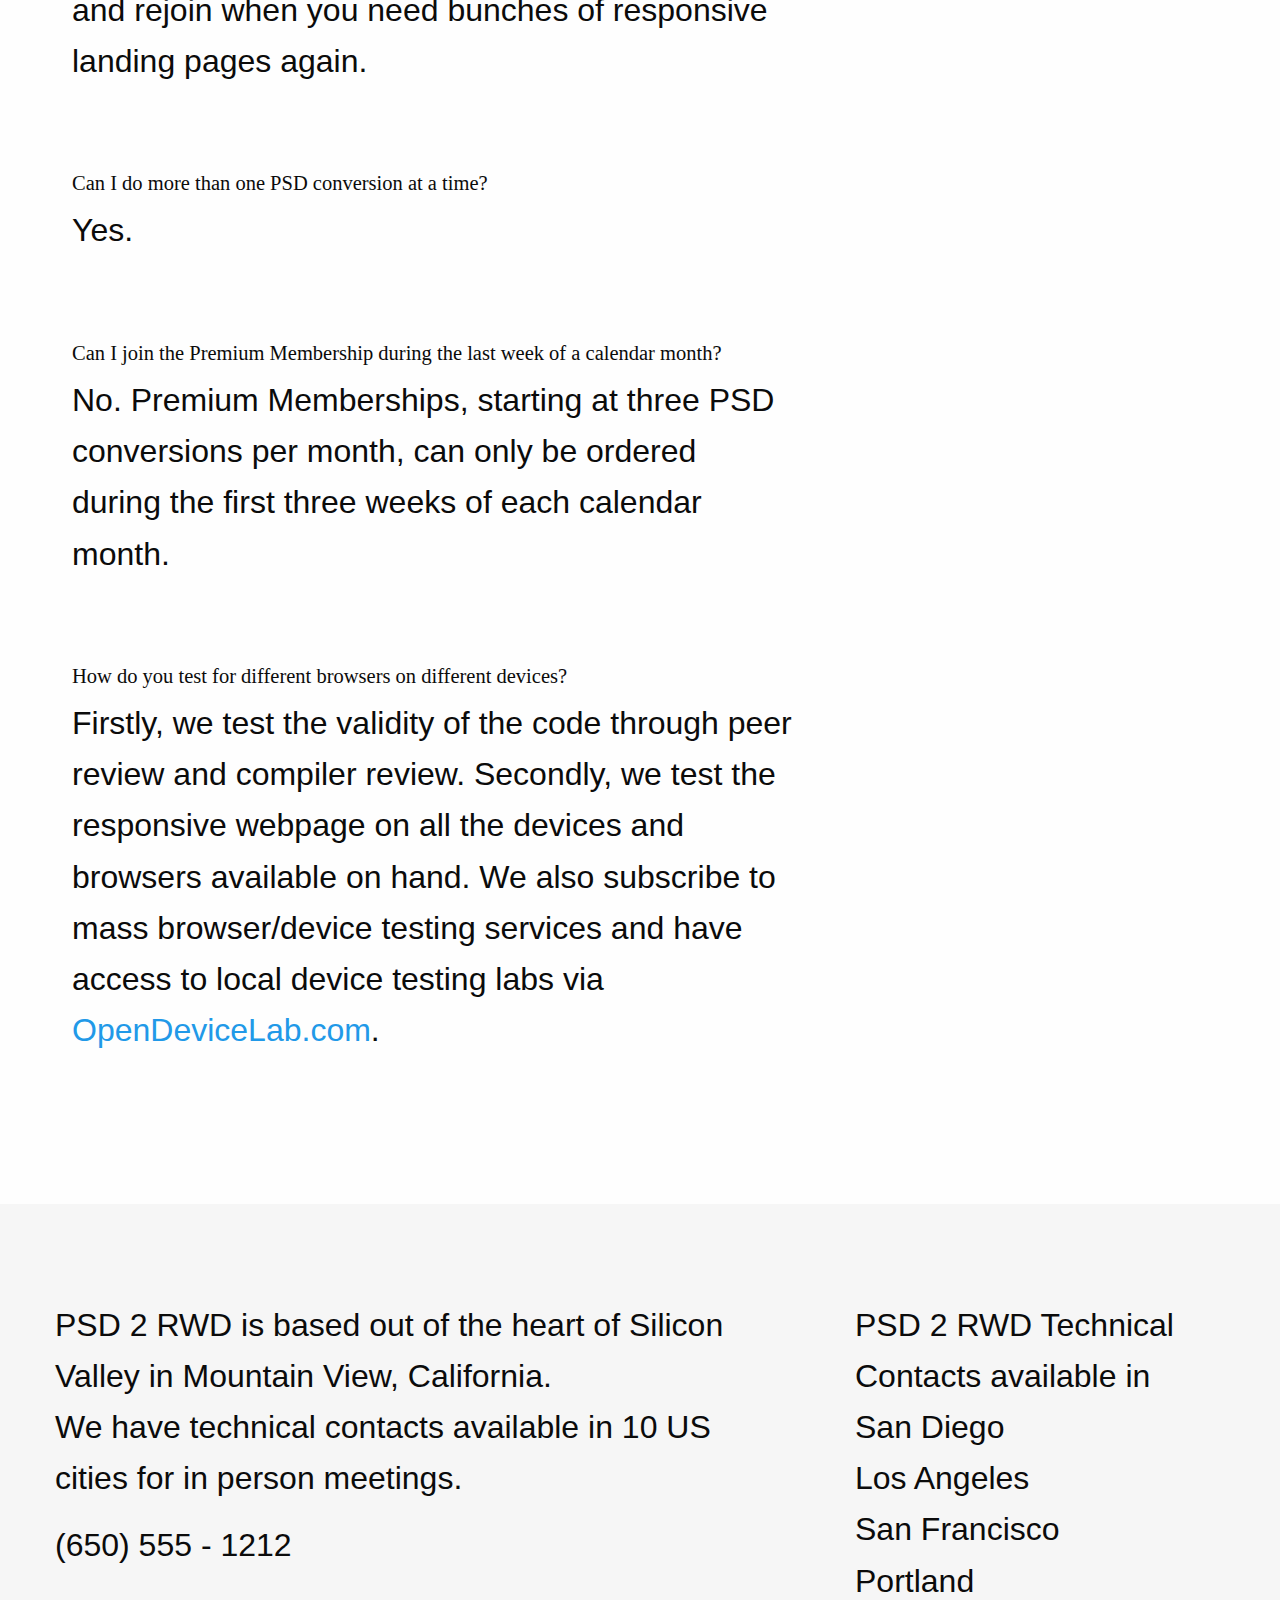
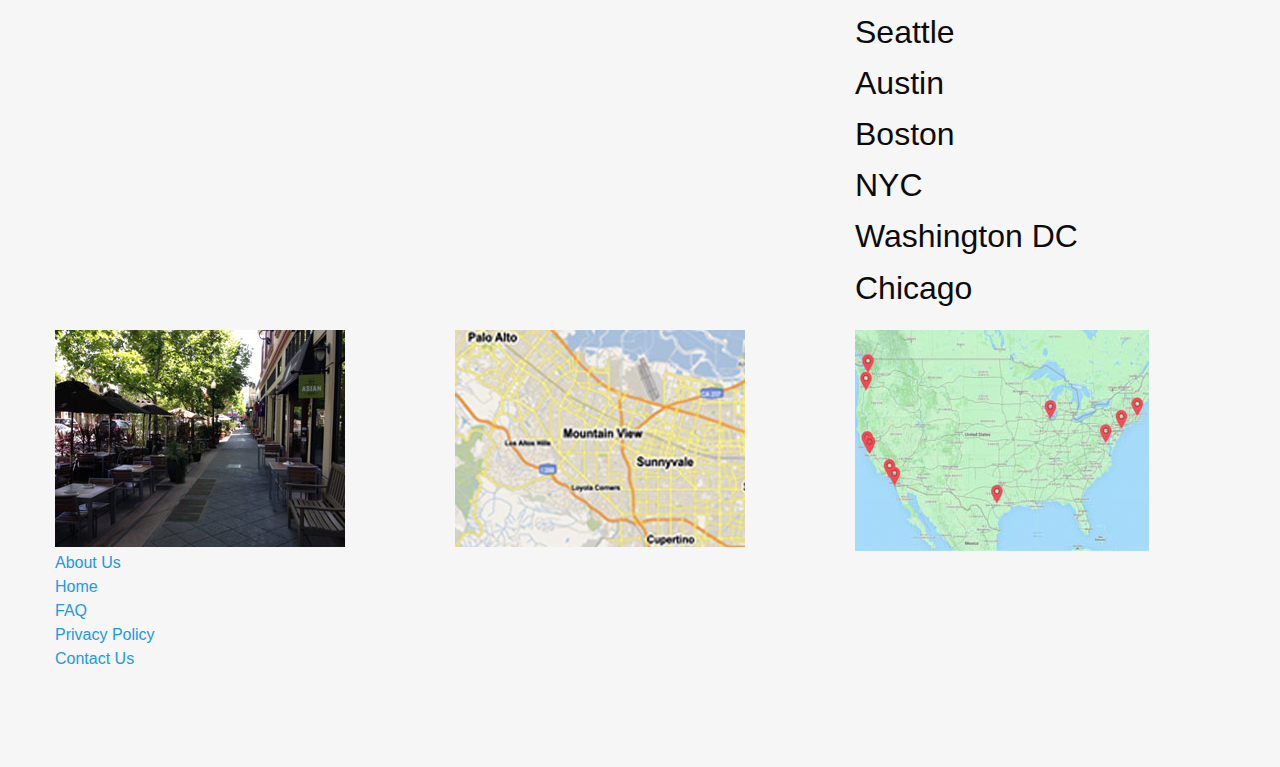
<file: faq.html>
<!doctype html>
<html class="no-js" lang="en">
  <head>
    <meta charset="utf-8" />
    <meta http-equiv="x-ua-compatible" content="ie=edge">
    <meta name="viewport" content="width=device-width, initial-scale=1.0" />
    <title>PSD 2 RWD</title>
    <link rel="stylesheet" href="css/foundation.css" />
    <link rel="stylesheet" href="css/app.css" />
  </head>
  <body class="faq-page">
      <div class="top-bar">
          <a href="index.html"><img src="img/logo.png" style="max-height:2.62em; width:auto;" alt="PSD 2 RWD beta logo"></a>
        <div class="top-bar-links">
          <a href="index.html#pricing" class="pricing hide-for-small-only pricing-link">Pricing</a>
          <a href="#" class="client-login">Client Login</a>
        </div>
      </div>
		<div class="">
    <div class="row">
<h5>FAQ</h5>
<ul style='list-style-type:none'>
  <li>
    <p><span class="italic">What happens, if for whatever reason, the project is not complete by the scheduled Tuesday morning at 9am?
    </span><br>
    A stable version of the most complete version of the code will be delivered Tuesday morning. We will continue to make updates throughout the day (and the following day if necessary). Because the delivered version is stable, it can be launched immediately in case of an urgent hard deadline.
    <br><br>
  </li>



  <li>
    <p><span class="italic">What happens if I discover bugs after the QA Review on the Demo Call?
</span><br>
If you discover bugs let us know right away. Fixing any bugs for you is our top priority for the rest of the day and the next day following the Demo Call. After that we assume code implementation went smoothly. If anything comes up, let us know and we will help make it right.
<br><br>

  <li>
    <p><span class="italic">What happens if I only have one person available for the Kickoff Call or the Demo Call?</span><br>
Two people are required to be on the call from the customer's team for the Kickoff Call and the Demo Call. These two people are important points of contact for the PSD 2 RWD team during our one-week sprint. (Two people from the PSD 2 RWD team are required to be on each call too).
<br><br>
  </li>


  <li>
    <p><span class="italic">Do you use any frameworks or code libraries with the PSD conversion codebase?
</span><br>
Yes. We use Zurb Foundation in most projects for responsive layout and device compatibility.
<br><br>
  </li>


  <li>
    <p><span class="italic">Is a PSD 2 RWD web page conversion really worth that much?
</span><br>
The PSD to RWD web page conversions are priced at Small-<span class="brela">$</span>695, Medium-$925, and Large-$1195. Let’s assume that a Jr Developer paid $34.75/hr can have a Small project complete in 20 hours, done deal; a Mid-Level Developer paid $46.25/hr can have a Medium project wrapped up in 20 hours; a Sr. Developer paid $59.75/hr can do a Large solid landing page, ready to launch, including debugging, in 20 hours. Now what is the likelihood that your project will take more than 20 hours? This article answers the question: <a href="http://bradfrost.com/blog/web/how-much-does-a-responsive-web-design-cost/">How Much Does a Responsive Web Design Cost?</a>
<br><br>
  </li>


  <li>
    <p><span class="italic">How does PSD 2 RWD process payments?
</span><br>
We send you an online invoice via Harvest. Payments are made by credit/debit card or by ACH transfer. We use Stripe for our payment processing service, so we never see your card number or bank info.
For a single PSD conversion, the invoice is sent early in the morning along with the code, payment is to be made that same day during the Demo Call.<br>
For monthly memberships with up to three PSD conversions per month, payments are made at the start of the membership and on every 1st of the month. You can cancel when you don't need it, and rejoin when you need bunches of responsive landing pages again. 
<br><br>
  </li>


  <li>
    <p><span class="italic">Can I do more than one PSD conversion at a time?
</span><br>
Yes.
<br><br>
  </li>

  <li>
    <p><span class="italic">Can I join the Premium Membership during the last week of a calendar month?
</span><br>
No. Premium Memberships, starting at three PSD conversions per month, can only be ordered during the first three weeks of each calendar month.
<br><br>
  </li>


  <li>
    <p><span class="italic">How do you test for different browsers on different devices?
</span><br>
Firstly, we test the validity of the code through peer review and compiler review. Secondly, we test the responsive webpage on all the devices and browsers available on hand. We also subscribe to mass browser/device testing services and have access to local device testing labs via <a href="https://opendevicelab.com/">OpenDeviceLab.com</a>.
<br><br>
  </li>
</ul>



<br><br>

</div>
        </section>
    <footer>
    <div class="row">
      <div class="medium-8 columns">
        <p>PSD 2 RWD is based out of the heart of Silicon Valley in Mountain View, California.
        <br>We have technical contacts available in 10 US cities for in person meetings.
        <p>(650) 555 - 1212
      </div>
      <div class="medium-4 columns">
        <p>PSD 2 RWD Technical Contacts available in<br>
        San Diego<br>
        Los Angeles<br>
        San Francisco<br>
        Portland<br>
        Seattle<br>
        Austin<br>
        Boston<br>
        NYC<br>
        Washington DC<br>
        Chicago<br>
      </div>

      <div class="medium-4 columns"><img src="img/castro-st.jpg" alt="Castro Street, Downtown Mountain View">
      </div>
      <div class="medium-4 columns"><img src="img/svalley.jpg" alt="Sillicon Valley Central">
      </div>
      <div class="medium-4 columns"><img src="img/usa.jpg" alt="USA">
      </div>
    </div>

    <div class="row">
    </div>
    <div class="row">
      <div class="small-6 columns"><a href="about.html">About Us</a><br>
      <a href="index.html">Home</a><br>
        <a href="faq.html">FAQ</a><br>
        <a href="privacypolicy.htm">Privacy Policy</a><br>
        <a href="#">Contact Us</a><br>
      </div>
      <div class="small-6 columns">
      </div>
    </div>
    </footer>


    


    <script src="js/vendor/jquery.min.js"></script>
    <script src="js/vendor/what-input.min.js"></script>
    <script src="js/foundation.min.js"></script>
    <script src="js/app.js"></script>
  </body>
</html>
</file>
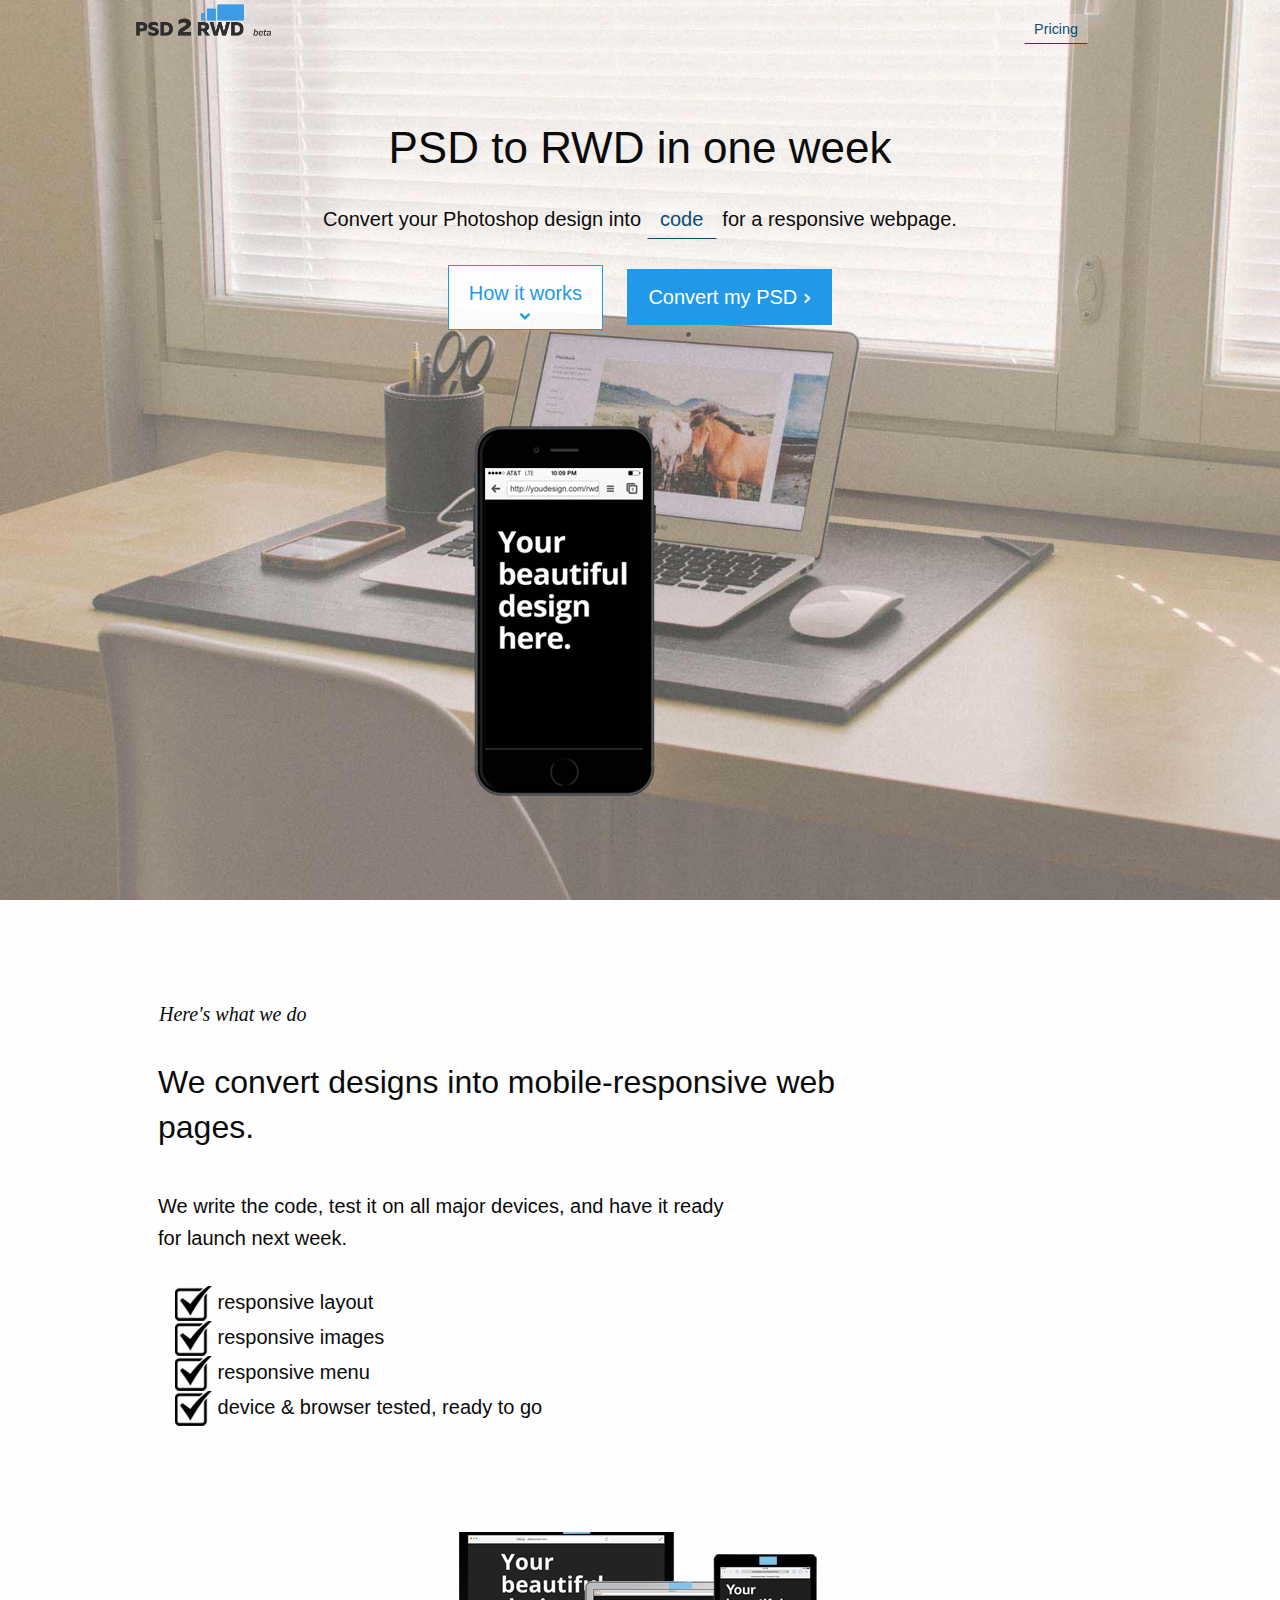
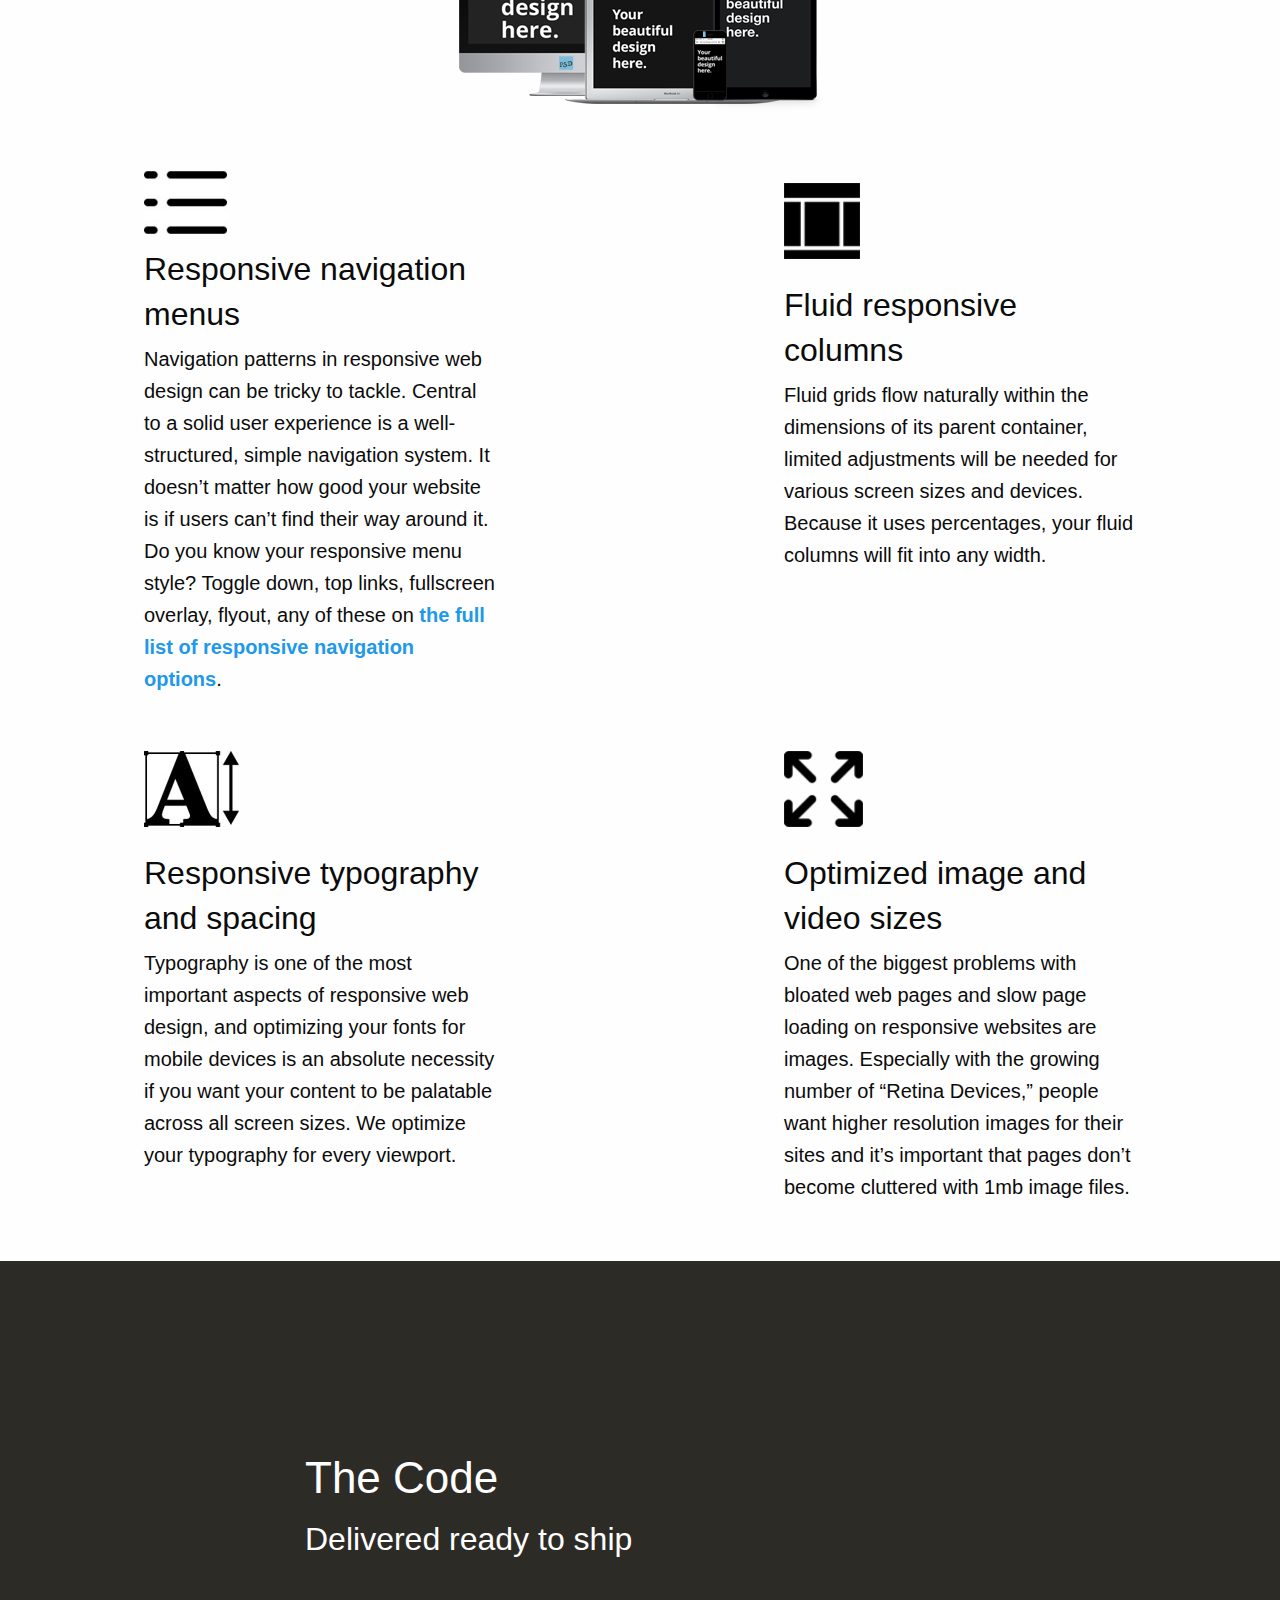
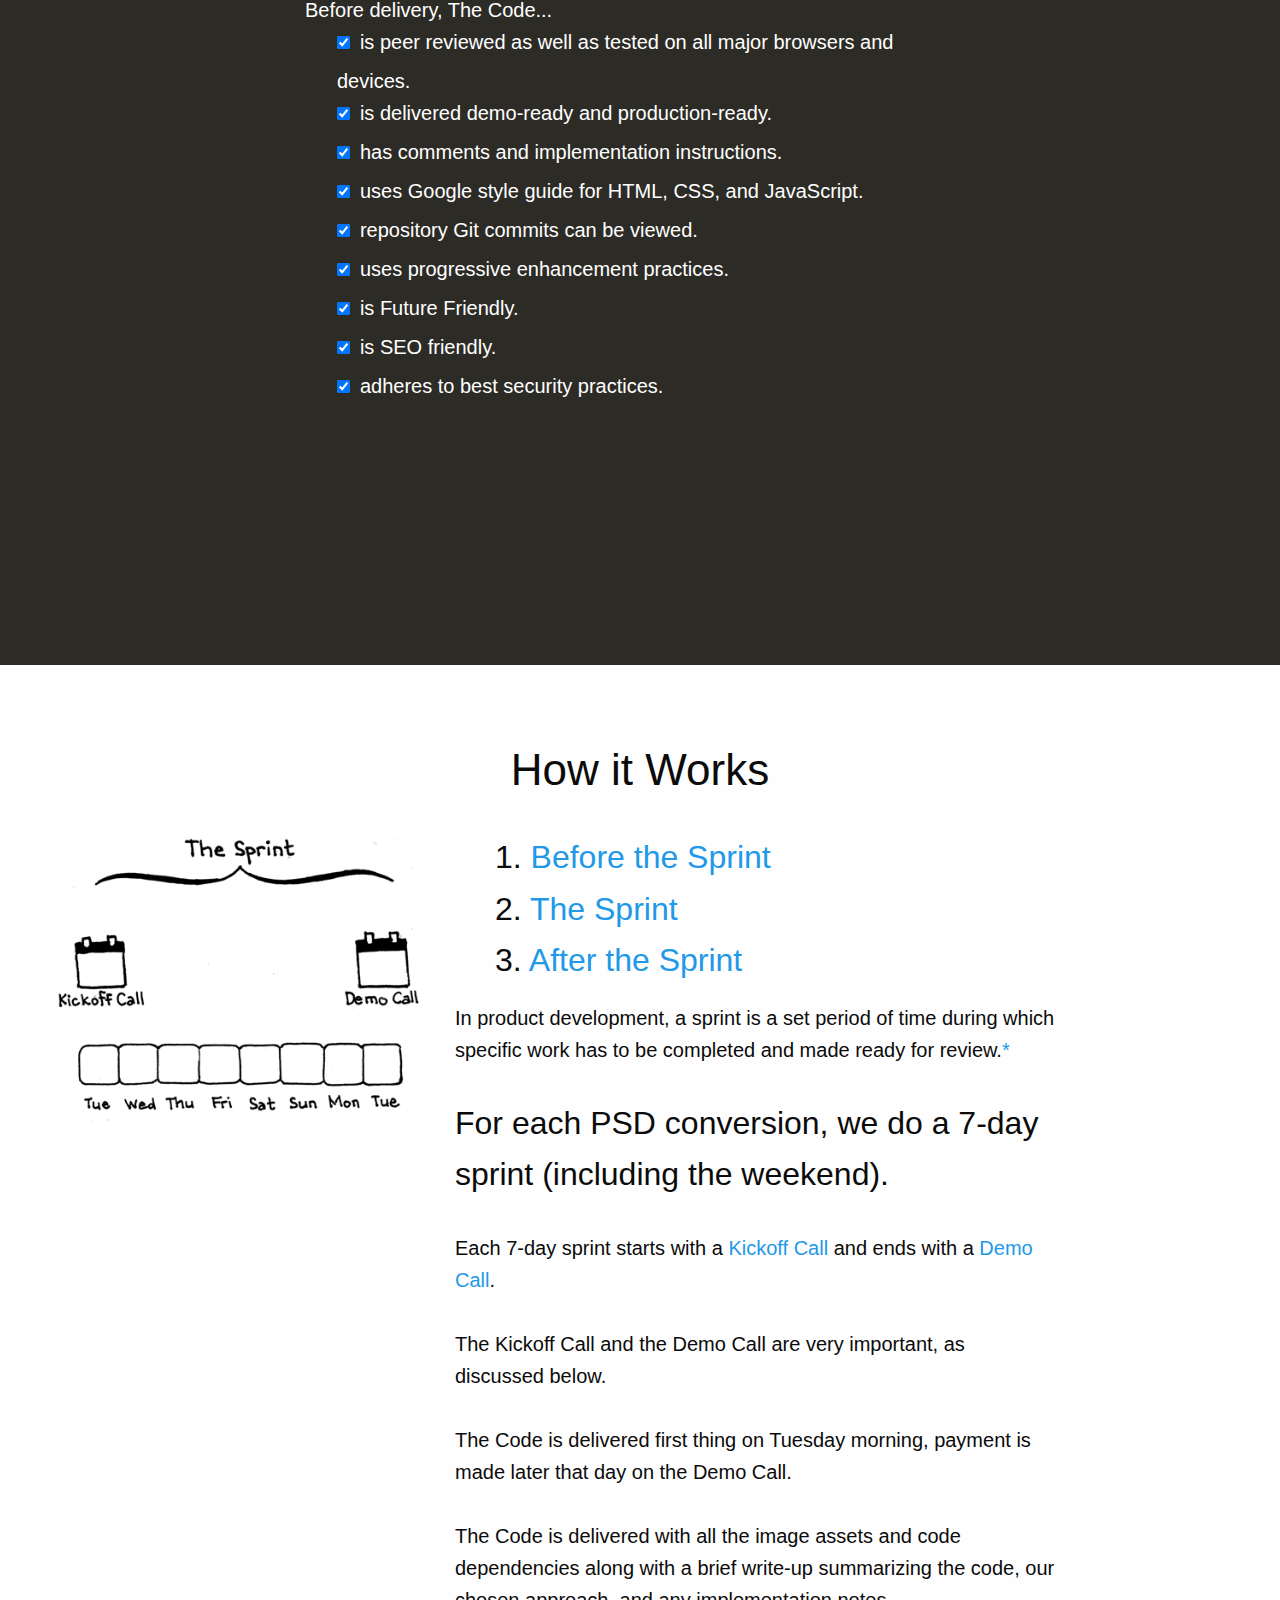
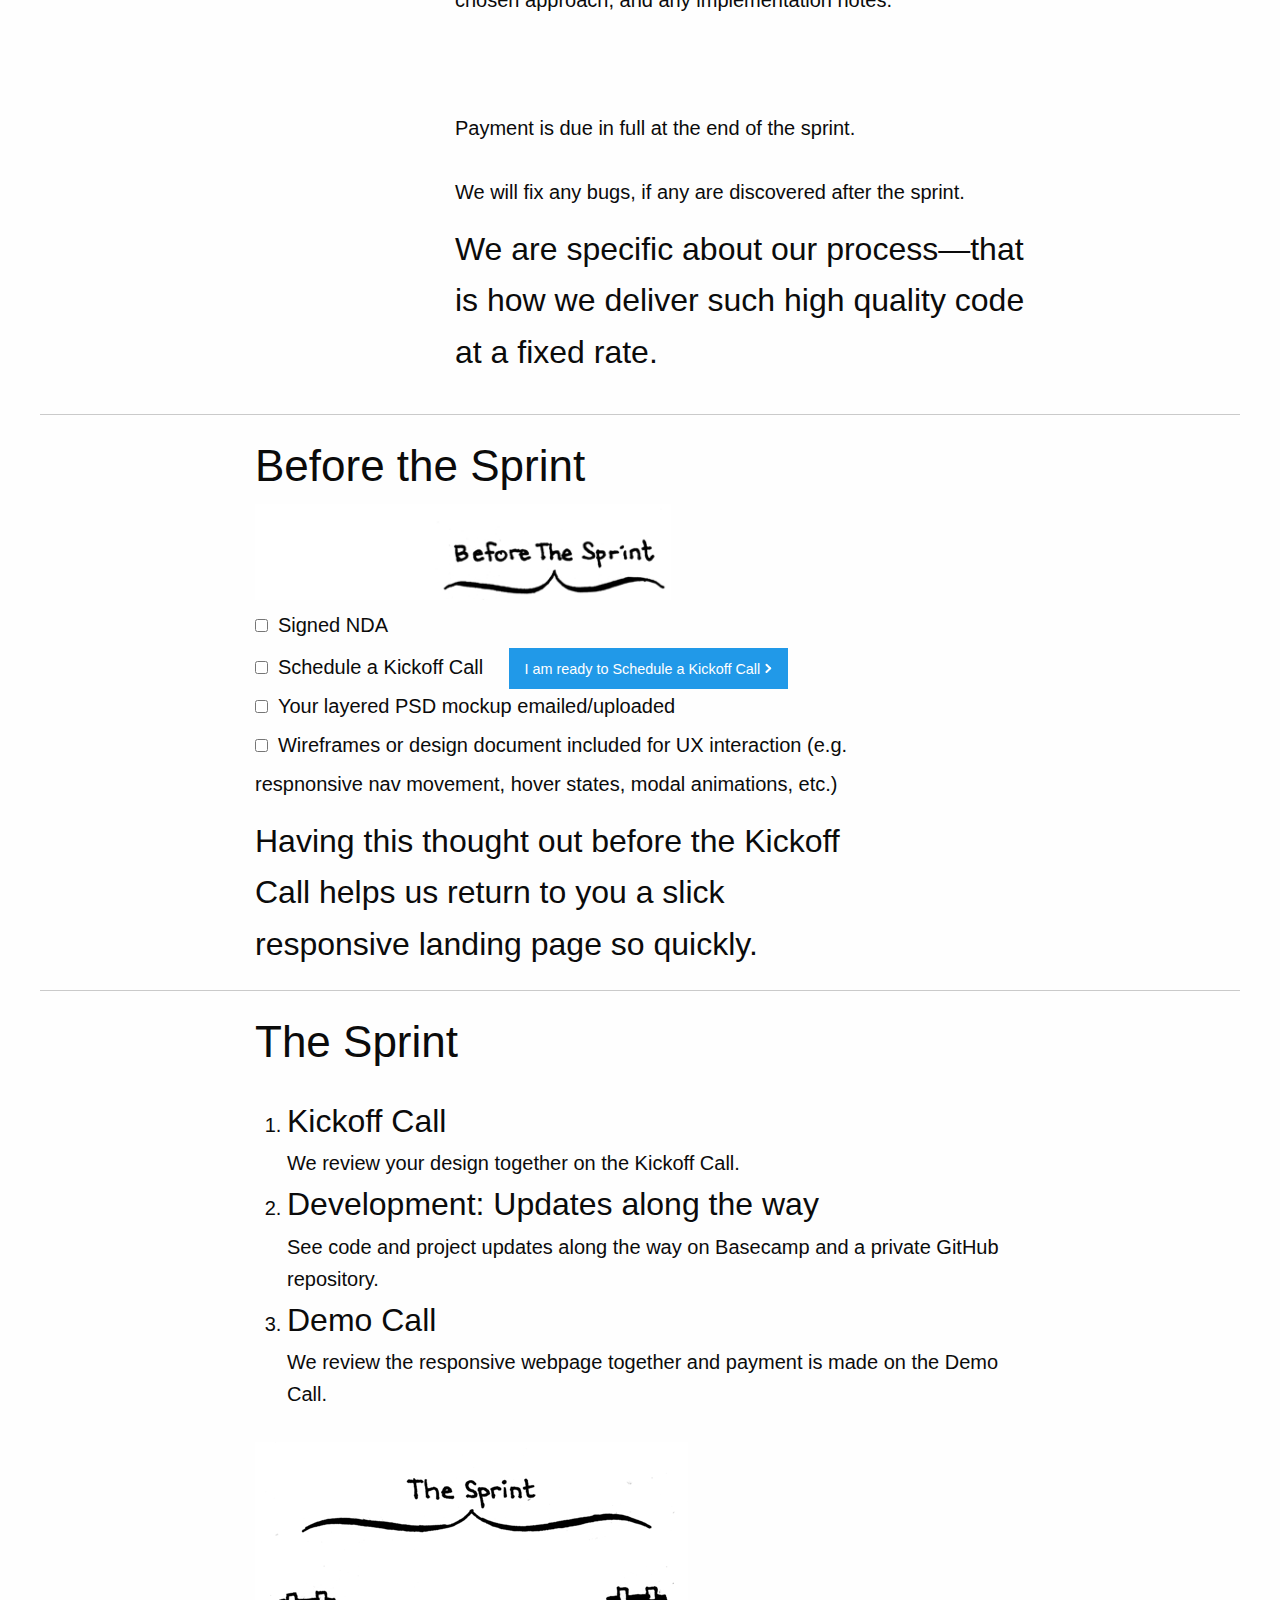
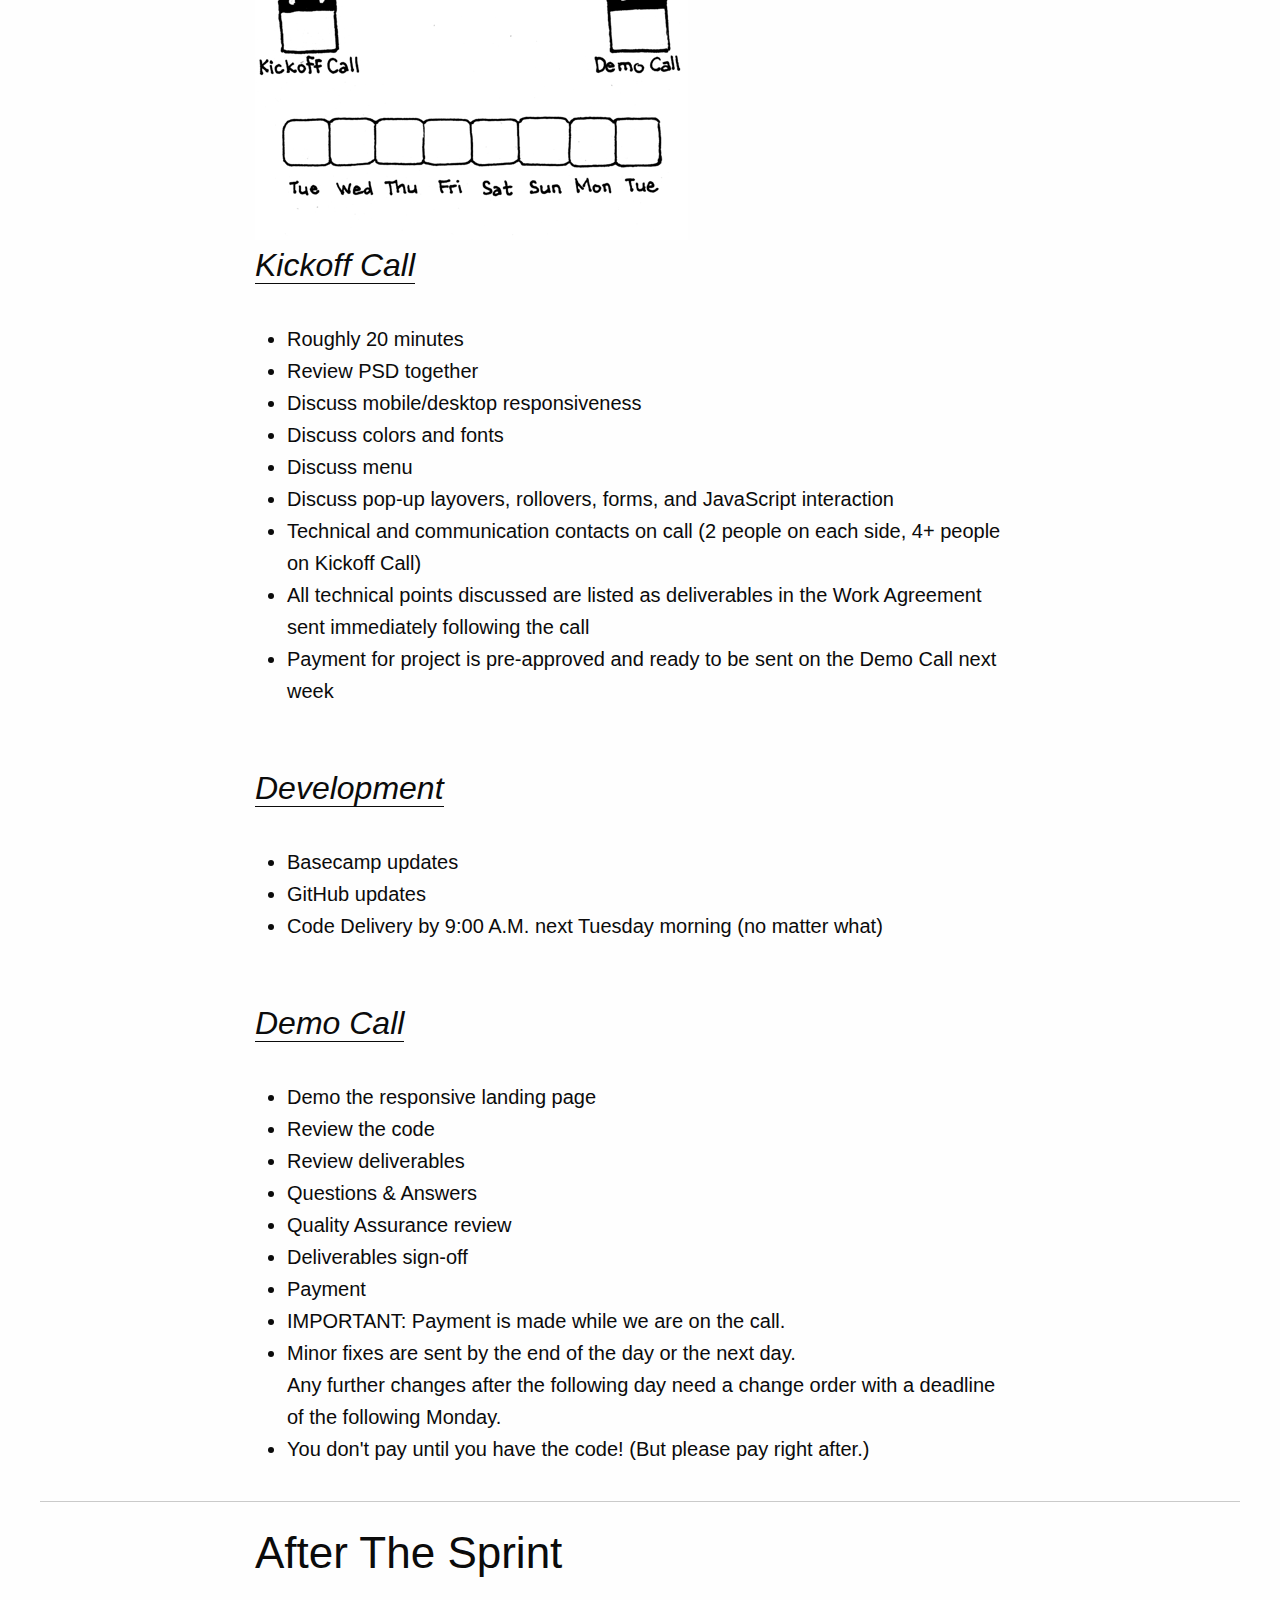
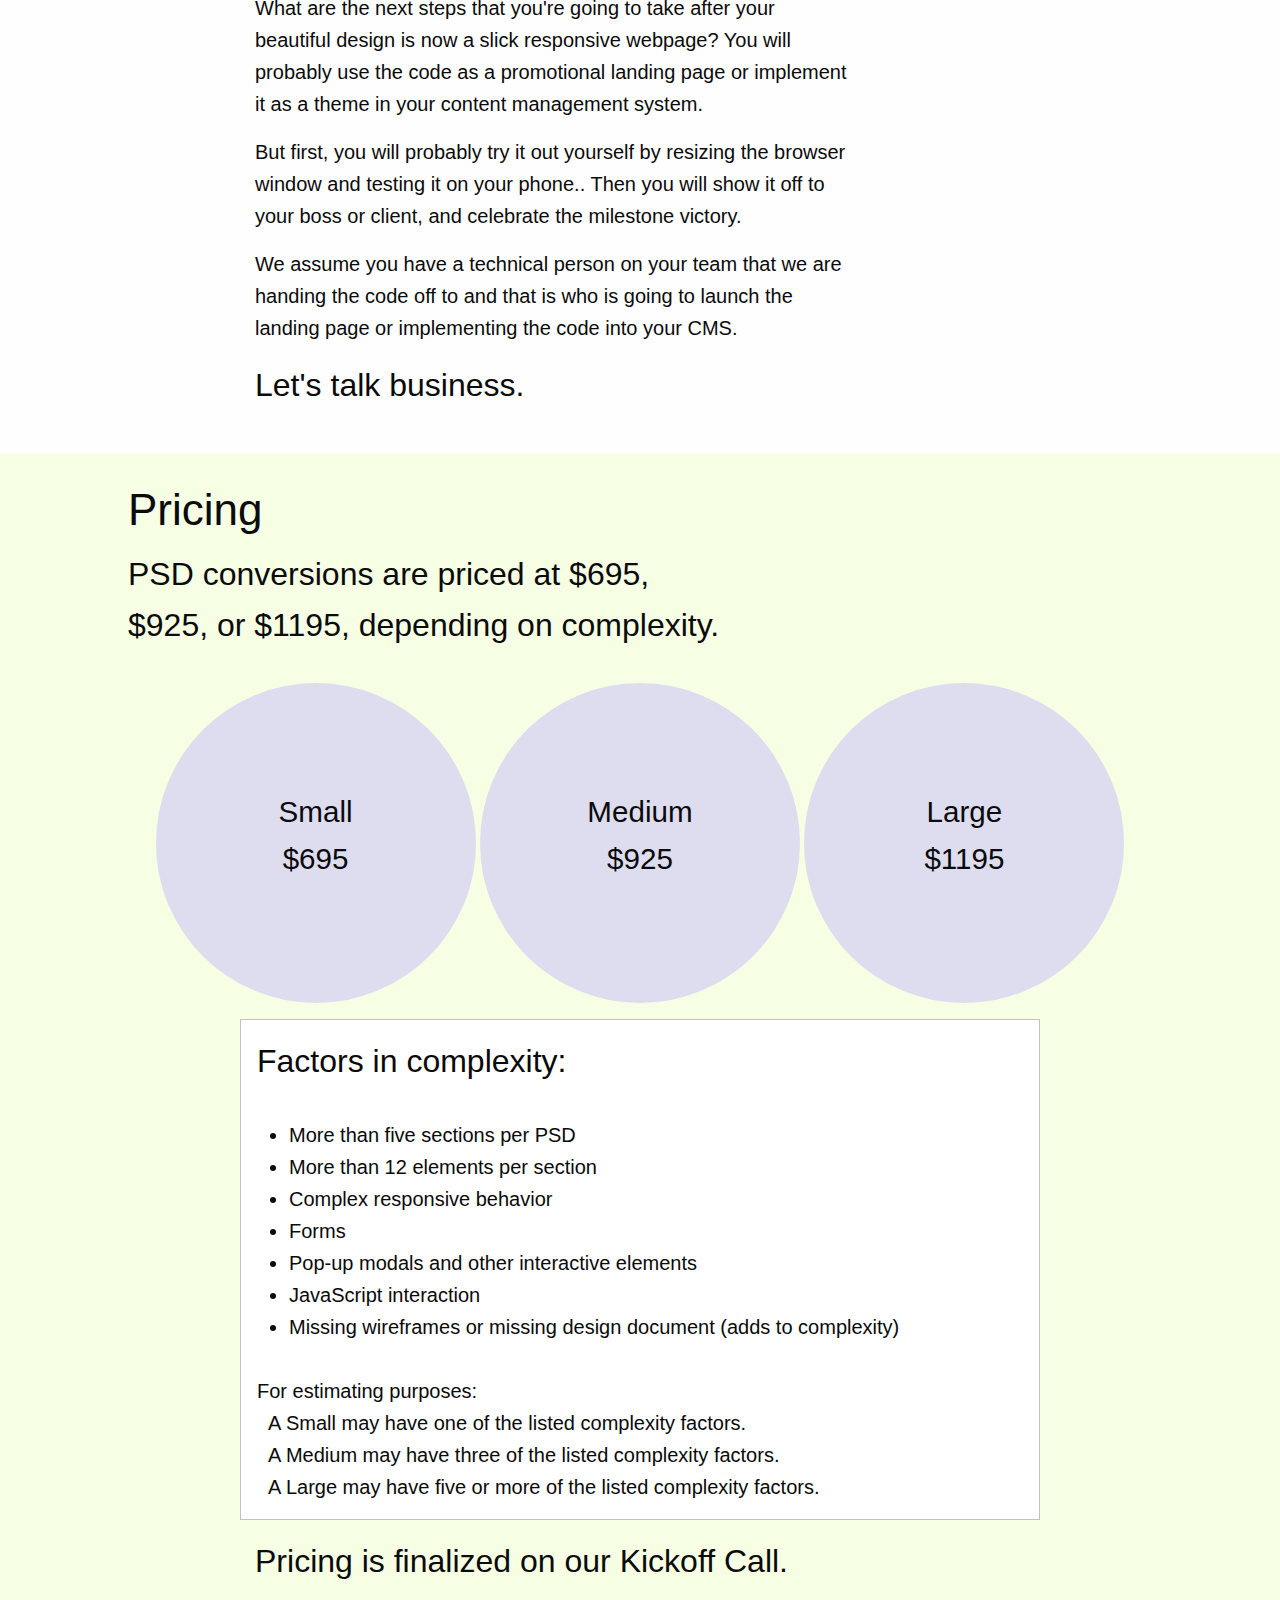
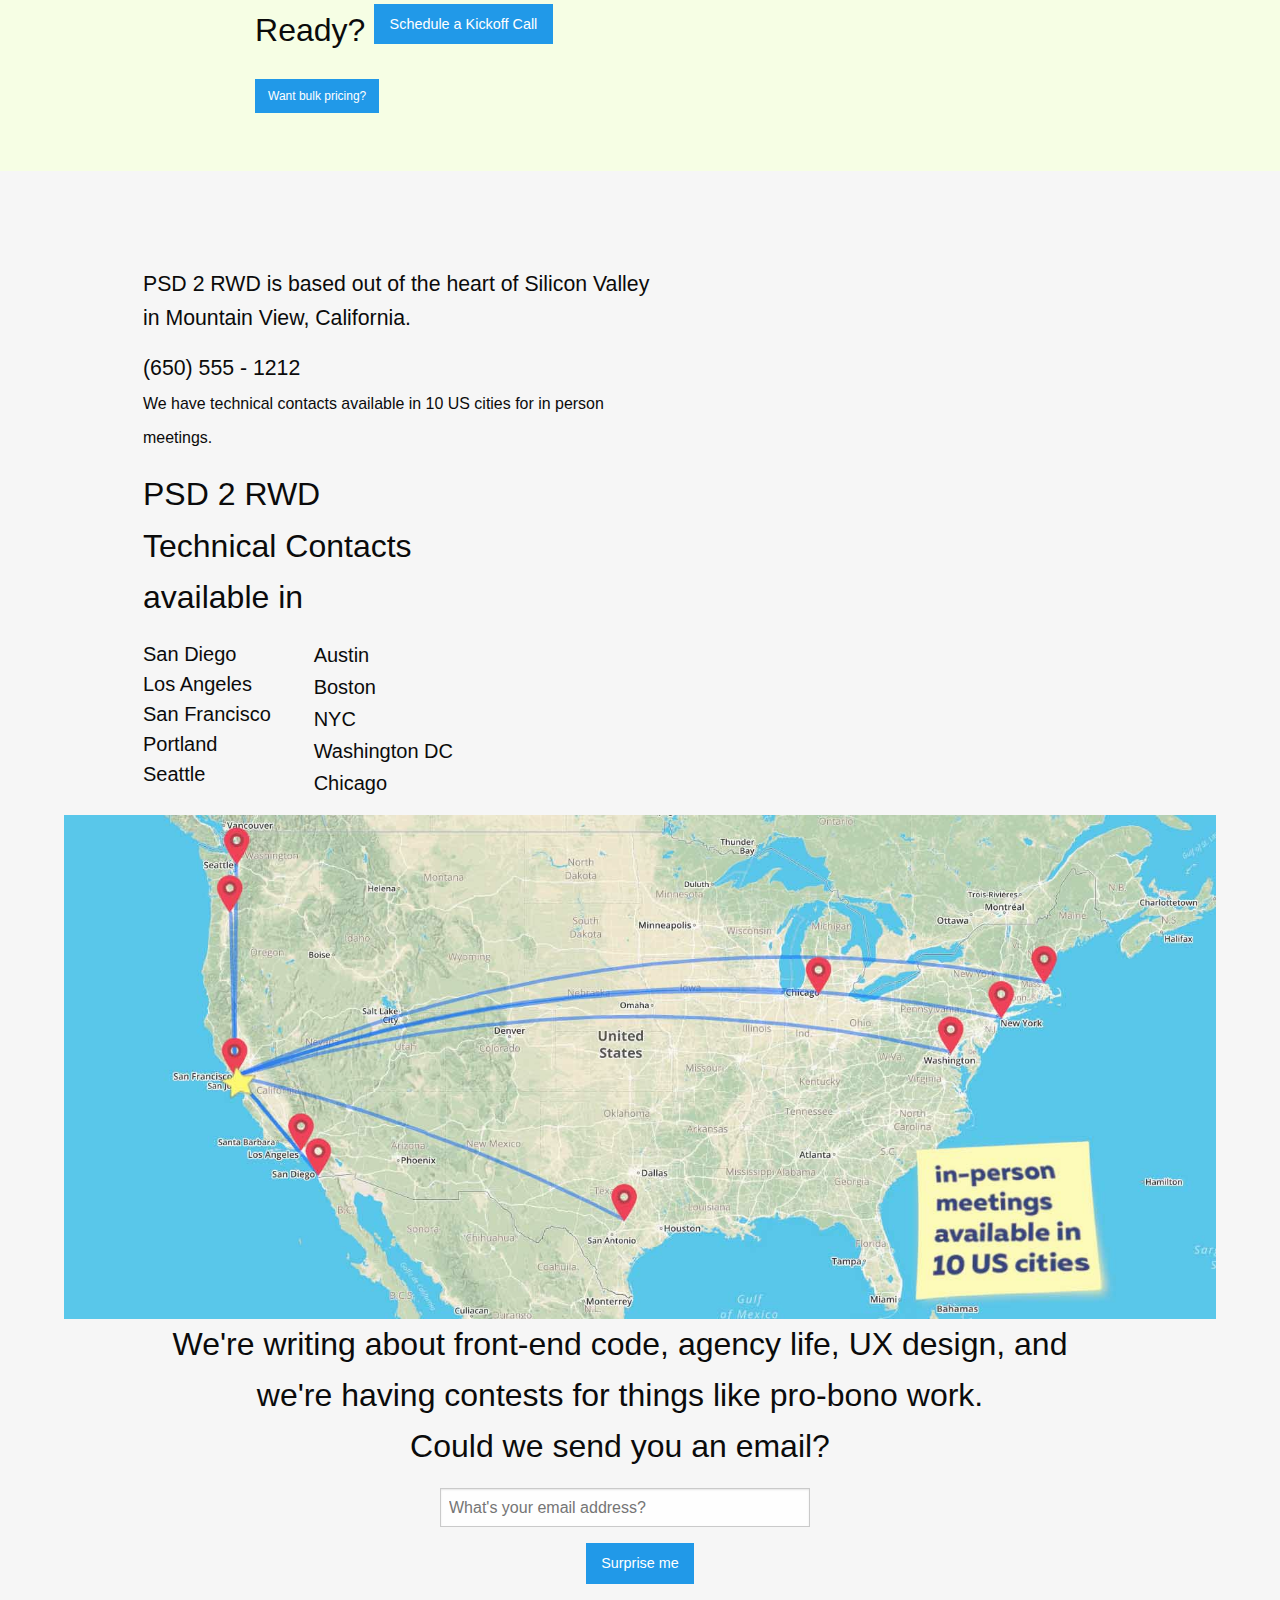
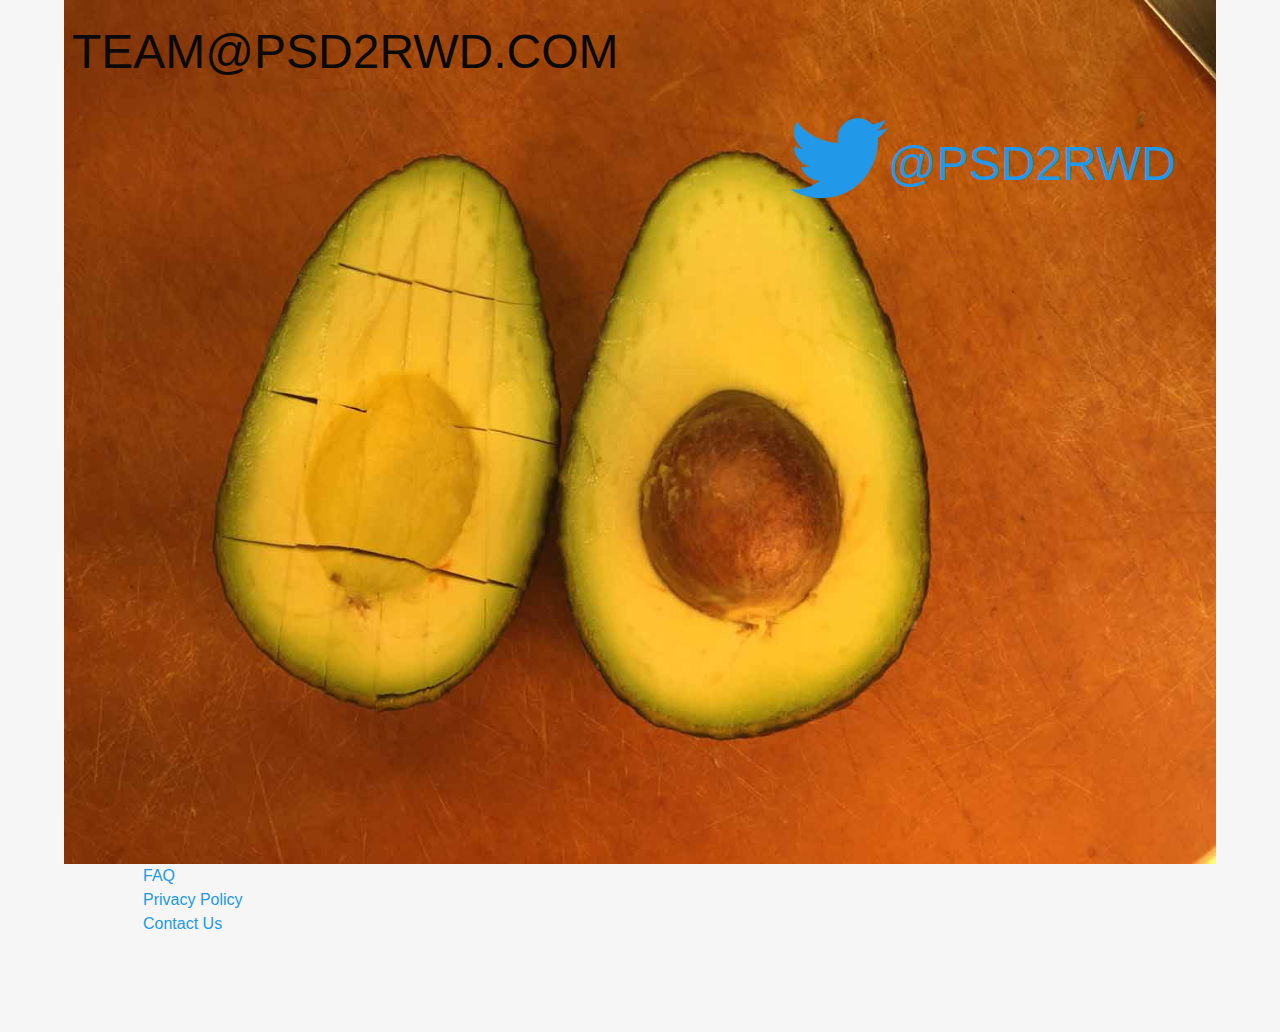
<file: index-dev.html>
<!doctype html>
<html class="no-js" lang="en">
  <head>
    <meta charset="utf-8" />
    <meta http-equiv="x-ua-compatible" content="ie=edge">
    <meta name="viewport" content="width=device-width, initial-scale=1.0" />
    <title>PSD 2 RWD</title>
    

    <link rel="stylesheet" href="css/foundation.css" />
    <link rel='stylesheet prefetch' href='css/foundation-6a.min.css'>

    <link rel="stylesheet" href="css/app.css" />


<!--     <link href='https://fonts.googleapis.com/css?family=Alegreya+Sans:400,800,700,700italic,400italic' rel='stylesheet' type='text/css'>
    <link href='https://fonts.googleapis.com/css?family=Lora:400,400italic,700,700italic' rel='stylesheet' type='text/css'>
 -->
    <link rel="icon" href="favicon.ico" type="image/x-icon" />
    <link rel="apple-touch-icon" sizes="57x57" href="/apple-icon-57x57.png">
    <link rel="apple-touch-icon" sizes="60x60" href="/apple-icon-60x60.png">
    <link rel="apple-touch-icon" sizes="72x72" href="/apple-icon-72x72.png">
    <link rel="apple-touch-icon" sizes="76x76" href="/apple-icon-76x76.png">
    <link rel="apple-touch-icon" sizes="114x114" href="/apple-icon-114x114.png">
    <link rel="apple-touch-icon" sizes="120x120" href="/apple-icon-120x120.png">
    <link rel="apple-touch-icon" sizes="144x144" href="/apple-icon-144x144.png">
    <link rel="apple-touch-icon" sizes="152x152" href="/apple-icon-152x152.png">
    <link rel="apple-touch-icon" sizes="180x180" href="/apple-icon-180x180.png">
    <link rel="icon" type="image/png" sizes="192x192"  href="/android-icon-192x192.png">
    <link rel="icon" type="image/png" sizes="32x32" href="/favicon-32x32.png">
    <link rel="icon" type="image/png" sizes="96x96" href="/favicon-96x96.png">
    <link rel="icon" type="image/png" sizes="16x16" href="/favicon-16x16.png">
    <link rel="manifest" href="/manifest.json">
    <meta name="msapplication-TileColor" content="#fefefe">
    <meta name="msapplication-TileImage" content="/ms-icon-144x144.png">

    <meta name="theme-color" content="#fefefe">

    <style>


.section1 {
/*  background-image: url([data-uri]);*/ /*bg-pre.jpg*/

background-image: url([data-uri]); /*bg-pre2.jpg*/
min-height: 100vh;
}

.section1-enhanced {
  background-image: url(img/bg-enhanced2.jpg);
}

@supports (background-image: filter(url('i.jpg'), blur(1px))) {
  .post-header {
    transform: translateZ(0);
  }
  .post-header-enhanced {
    animation: sharpen 1s both;
  }
  @keyframes sharpen {
    from {
      background-image: filter(url(img/bg-enhanced2.jpg), blur(20px));
    }
    to {
      background-image: filter(url(img/bg-enhanced2.jpg), blur(0px));
    }
  }
}</style>

<link rel="stylesheet" href="slick/slick.css" />
  </head>
  <body>

<div class="reveal" id="Modal1" data-reveal>

  <h4>Are you ready to convert a PSD?</h4>
  <p>There are three pre-requisites:
  <ol>
    <li><h5>The people</h5>
      <div style="display:none">
       <p>Two people are required from your team
      <ol><li>to be on the Kickoff Call,</li>
        <li>to be available to respond to questions and approve milestones</li>
        <li>to be on the Demo Call</li>
      </ol></div>
      </li>
    <li><h5>The PSD</h5>
      <div style="display:none">
    <p>A Photoshop web page design file with mockups for a mobile version, tablet version, and desktop version, as well as any UX notes or wireframes.</div></li>
    <li><h5>Pre-approved payment</h5>
      <div style="display:none">
    <p>Pre-approved payment, ready to send during the Demo Call.</div></li>
 </ol>
 <div class="row">
   <div class="small-6 columns center">
    <a href="schedule.html" class="large button">I'm ready to Start</a>
   </div>
   <div class="small-6 columns center">
    <a href="schedule.html#pre-requisites" class="hollow button">Tell me more about these "pre-requisites"</a>
   </div>
 </div>
  <button class="close-button" data-close aria-label="Close reveal" type="button">
    <span aria-hidden="true">&times;</span>
  </button>
</div>

      <div class="section1 row">
<!--         <div class="slick-carousel">
          <div id="hero0" class="hero">
          </div>
          <div id="hero1" class="hero">
          </div>
          <div id="hero2" class="hero">
          </div>
        </div> -->
        <div class="top-bar">
            <img src="img/logo.png" style="max-height:2rem; width:auto;" alt="PSD 2 RWD beta logo">
          <div class="top-bar-links" data-magellan>
            <a href="#pricing" class="top-link pricing hide-for-small-only pricing-link">Pricing</a>
          </div>
      </div>
        <div class="column align-middle center ">
          <h2 class="opening-headline xltxt">PSD to RWD in one week</h2>
          <h5 class="convert-to-code-tagline smalltxt " data-magellan>Convert your Photoshop design into <a href='#the-code-title' class="top-link">code</a> for a responsive webpage.</h5>

          <div class="bg-gradient"></div>
          <div data-magellan>
            <span class="not-row small-center intro-button"><a href="#how-it-works" id="how-it-works-button" class="large button hollow intro">How it works<span class="down-arrow"></span></a></span>
            <span class="row small-center show-for-small-only intro-button"><a href="#pricing" class="large button hollow intro pricing-link">Pricing</a></span>
            <span class="not-row small-center intro-button"><a href="#schedule.html" class="large button intro" data-open="Modal1">Convert my PSD <span class="right-arrow"></span></a></span>
            </div>

      <div class="device-spaceholder row right">
            <img class="device phone" src="img/phone.png" alt="Device" style="opacity:1">
            <img class="device laptop" src="img/laptop.png" alt="Device" style="opacity:0">
      </div>
      </div>
    </div>


    <section class="section2">
     <div class="large-12 columns all-container">
            <div class="row" style="margin-top:4rem;">
            <h5 class="italic brela smalltxt" style="margin:.62rem 1rem 2rem;">Here's what we do</h5>
              <h4 class="value large-9 medium-10 small-12 columns">We convert designs into mobile-responsive web pages.</h4>
              <p class="clear large-9 medium-10 small-12 columns smalltxt"><br>We write the code, test it on all major devices, and have it ready for launch next week.
              <ul class="features-check clear" style="margin-bottom:4rem; list-style-type:none;"><li><img src="img/check.png"> responsive layout</li>
              <li><img src="img/check.png"> responsive images</li>
              <li><img src="img/check.png"> responsive menu</li>
              <li><img src="img/check.png"> device & browser tested, ready to go</li>
              </ul>
              </div>
            </div>
    </section> <!-- section2 -->

    <section class="section-responsive-features">
<div class="row center all-container">
  <img src="img/devices.png" alt="Your design responds to all devices." style="position:relative; top: -3rem; margin-top: 1rem;">
</div>
      <div class="row all-container">
        <div class="large-5 medium-6 columns feature">
          <div class="center">
            <img src="img/menu-icon.jpg" class="feature-icon" alt="Mobile menus" style="margin-top: 4px; margin-bottom: 5px;">
            <h4>Responsive navigation menus</h4>
          </div>
          <p>Navigation patterns in responsive web design can be tricky to tackle. Central to a solid user experience is a well-structured, simple navigation system. It doesn’t matter how good your website is if users can’t find their way around it. Do you know your responsive menu style? Toggle down, top links, fullscreen overlay, flyout, any of these on <a href="http://bradfrost.github.io/this-is-responsive/patterns.html#navigation">the full list of responsive navigation options</a>. 
          <!-- NOTE: This copy is for placement only and not meant for final production --></div>

        <div class="large-5 medium-6 columns feature">
          <div class="center">
            <img src="img/layout-icon.jpg" class="feature-icon" alt="Responsive layout">
           <h4>Fluid responsive columns</h4>
          </div>
          <p>Fluid grids flow naturally within the dimensions of its parent container, limited adjustments will be needed for various screen sizes and devices. Because it uses percentages, your fluid columns will fit into any width.
          <!-- NOTE: This copy is for placement only and not meant for final production --></p>
        </div>
       </div>
      <div class="row clear all-container">
        <div class="large-5 medium-6 columns feature">
          <div class="center">
            <img src="img/text-icon.jpg" class="feature-icon" alt="Optimize text">
            <h4>Responsive typography and spacing</h4>
          </div>
          <p>Typography is one of the most important aspects of responsive web design, and optimizing your fonts for mobile devices is an absolute necessity if you want your content to be palatable across all screen sizes. We optimize your typography for every viewport.
          <!-- NOTE: This copy is for placement only and not meant for final production --></p>
        </div>

        <div class="large-5 medium-6 columns feature">
          <div class="center">
            <img src="img/expand-icon.png" class="feature-icon" alt="Expanding media">
          <h4>Optimized image and video sizes</h4>
          </div>
          <p>One of the biggest problems with bloated web pages and slow page loading on responsive websites are images. Especially with the growing number of “Retina Devices,” people want higher resolution images for their sites and it’s important that pages don’t become cluttered with 1mb image files.
          <!-- NOTE: This copy is for placement only and not meant for final production -->
        </div>
        </div>

    </section> <!-- section-responsive-features -->

    <section class="section-the-code clear" id="the-code" data-magellan-target="the-code" style="padding-bottom:14rem;">
    <div class="row">
     <div class="large-7 small-centered columns">
       <h2 id="the-code-title" class="xltxt">The Code</h2>
       <h4>Delivered ready to ship</h4>
          <p style="margin-bottom: 0; margin-top:2rem" class="smalltxt">Before delivery, The Code... 
            <ul style="margin-top:0; padding-top:0 !important; list-style-type:none;">
              <li style="margin-top:0; padding-top:0"><input type="checkbox" id="ossm1" name="ossm1" checked="checked" style="margin-right:.62rem;">is peer reviewed as well as tested on all major browsers and devices.<!--  <a data-toggle="code-dropdown000" style="font-size:.9rem">+ more ≫</a> <span class="dropdown-pane" id="code-dropdown000" data-dropdown data-options="closeOnClick: true; autoFocus: false;" style="color:#010101">About <a href="#">a link</a></span> --></li>
              <li><input type="checkbox" id="ossm2" name="ossm2" checked="checked" style="margin-right:.62rem;">is delivered demo-ready and production-ready.<!--  <a data-toggle="code-dropdown001" style="font-size:.9rem">+≫</a> <span class="dropdown-pane" id="code-dropdown001" data-dropdown data-options="closeOnClick: true; autoFocus: false;" style="color:#010101">About <a href="#">a link</a></span> --></li>
              <li><input type="checkbox" id="ossm3" name="ossm3" checked="checked" style="margin-right:.62rem;">has comments and implementation instructions.<!--  <a data-toggle="code-dropdown002" style="font-size:.9rem">+≫</a> <span class="dropdown-pane" id="code-dropdown002" data-dropdown data-options="closeOnClick: true; autoFocus: false;" style="color:#010101">About <a href="#">a link</a></span> --></li>
              <li><input type="checkbox" id="ossm4" name="ossm4" checked="checked" style="margin-right:.62rem;">uses Google style guide for HTML, CSS, and JavaScript. <!-- <a data-toggle="code-dropdown003" style="font-size:.9rem">+≫</a> <span class="dropdown-pane" id="code-dropdown003" data-dropdown data-options="closeOnClick: true; autoFocus: false;" style="color:#010101">About <a href="#">a link</a></span> --></li>
              <li><input type="checkbox" id="ossm5" name="ossm5" checked="checked" style="margin-right:.62rem;">repository Git commits can be viewed.<!--  <a data-toggle="code-dropdown004" style="font-size:.9rem">+ more</a> <span class="dropdown-pane" id="code-dropdown004" data-dropdown data-options="closeOnClick: true; autoFocus: false;" style="color:#010101">Check out the repository commits for this website, <a href="https://github.com/cleverbaker/psd2rwd/tree/Bg-images-and-color">for example</a>.</span> --></li>
              <li><input type="checkbox" id="ossm6" name="ossm6" checked="checked" style="margin-right:.62rem;">uses progressive enhancement practices.<!--  <a data-toggle="code-dropdown005" style="font-size:.9rem">+≫</a> <span class="dropdown-pane" id="code-dropdown005" data-dropdown data-options="closeOnClick: true; autoFocus: false;" style="color:#010101">About <a href="#">a link</a></span> --></li>
              <li><input type="checkbox" id="ossm7" name="ossm7" checked="checked" style="margin-right:.62rem;">is Future Friendly. <!-- <a data-toggle="code-dropdown01" style="font-size:.9rem">+ more</a> <span class="dropdown-pane" id="code-dropdown01" data-dropdown data-options="closeOnClick: true; autoFocus: false;" style="color:#010101">About Future Friendly <a href="http://futurefriendlyweb.com/thinking.html">a link</a></span> --></li>
              <li><input type="checkbox" id="ossm8" name="ossm8" checked="checked" style="margin-right:.62rem;" style="padding-right:2rem;">is SEO friendly. <!-- <a data-toggle="code-dropdown02" style="font-size:.9rem">+ more</a> <span class="dropdown-pane" id="code-dropdown02" data-dropdown data-options="closeOnClick: true; autoFocus: false;" style="color:#010101">Our code adheres to best SEO practices, including heirarchical header tags, meta-description tags, and alt tags. Also, <a href="https://googlewebmastercentral.blogspot.com/2015/04/rolling-out-mobile-friendly-update.html">Google rewards mobile-friendly websites</a></span> --></li>
              <li><input type="checkbox" id="ossm9" name="ossm9" checked="checked" style="margin-right:.62rem;">adheres to best security practices. <!-- <a data-toggle="code-dropdown006" style="font-size:.9rem">+≫</a> <span class="dropdown-pane" id="code-dropdown006" data-dropdown data-options="closeOnClick: true; autoFocus: false;" style="color:#010101">About <a href="#">a link</a></span> --></li>
            </ul>
            </div>
          </div>

    </section>

    <section class="section-how-it-works" data-magellan-target="how-it-works" style="position:relative">

<!--     <div class="row center cinema-display-with-code" style="text-align: center; overflow: auto;">
      <img src="img/cinema-display-with-code.png" alt="The code is presentable and production-ready" style="position:relative; margin-top:-4rem">
    </div> -->

      <div class="row">
      <div class="center">
        <h2 id="how-it-works" class="xltxt">How it Works</h2>
            <div id="how-it-works-visual"><!-- <img src="img/before-01.gif" alt="The 7-Day Sprint starts with the Kickoff Call and ends with the Demo Call." class="how-it-works-visual hide-for-small small-12 medium-4 columns" style="height: auto;"> --><img src="img/the-sprint-02.gif" alt="The 7-Day Sprint starts with the Kickoff Call and ends with the Demo Call." class="how-it-works-visual small-12 medium-8 large-4 columns" style="height: auto;"><!-- <img src="img/after-03.gif" alt="The 7-Day Sprint starts with the Kickoff Call and ends with the Demo Call." class="how-it-works-visual hide-for-small small-12 medium-4 columns" style="height: auto;"> --></div>
      </div>
     <br>
     <div class="large-8 medium-10 small-12 columns all-container" style="overflow:auto">
        <p style="margin-left:2.5rem"  data-magellan>1.  <a href="#before-the-sprint">Before the Sprint</a>
        <br>2.  <a href="#the-sprint">The Sprint</a>
        <br>3.  <a href="#after-the-sprint">After the Sprint</a>
     </div>

     <div class="large-8 medium-10 small-12 columns all-container" style="overflow:auto">
        <p class="quote smalltxt">In product development, a sprint is a set period of time during which specific work has to be completed and made ready for review.<a href="http://searchsoftwarequality.techtarget.com/definition/Scrum-sprint" class="reference-link">*</a><br><br>
        <span class="medtxt">For each PSD conversion, we do a 7-day sprint (including the weekend).</span><br><br>Each 7-day sprint starts with a <a href="#the-kickoff-call">Kickoff Call</a> and ends with a <a href="#the-demo-call">Demo Call</a>.<br><br>
        The Kickoff Call and the Demo Call are very important, as discussed below.<br><br>
        The Code is delivered first thing on Tuesday morning, payment is made later that day on the Demo Call.<br><br>
        The Code is delivered with all the image assets and code dependencies along with a brief write-up summarizing the code, our chosen approach, and any implementation notes.<br><br>
        <br><br>Payment is due in full at the end of the sprint.
        <br><br>We will fix any bugs, if any are discovered after the sprint.
      <p>We are specific about our process&mdash;that is how we deliver such high quality code at a fixed rate. 
    </div>
<hr>
     <div class="large-8 medium-10 small-12 columns all-container">
    <h5 class="stage-title xltxt" id="before-the-sprint" data-magellan-target="before-the-sprint">Before the Sprint</h5>
    <p class="smalltxt" style=" font-size:1.25rem">
    <span style="max-height: 6rem; overflow: hidden; display: inline-block;"><img src="img/before-01.gif" alt="Before the Sprint requires 1) The People, 2) The PSD, and 3) The Pre-Payment."></span><br>
    <input type="checkbox" id="ossmx1" name="ossmx1" style="margin-right:.62rem;">Signed NDA
    <br><input type="checkbox" id="ossmx1" name="ossmx1" style="margin-right:.62rem;">Schedule a Kickoff Call<span class="button" style="margin-left:1.62rem; margin-bottom: 0;" data-open="Modal1">I am ready to Schedule a Kickoff Call <span class="right-arrow" style="top: -.04rem;"></span></span>
    <br><input type="checkbox" id="ossmx1" name="ossmx1" style="margin-right:.62rem;">Your layered PSD mockup emailed/uploaded
    <br><input type="checkbox" id="ossmx1" name="ossmx1" style="margin-right:.62rem;">Wireframes or design document included for UX interaction (e.g. respnonsive nav movement, hover states, modal animations, etc.)

    <p>Having this thought out before the Kickoff Call helps us return to you a slick responsive landing page so quickly.

</div>
    <hr>

<div class="large-8 medium-10 small-12 columns all-container">
    <h5 class="stage-title xltxt" id="the-sprint" data-magellan-target="the-sprint">The Sprint</h5>
<ol>
  <li><span class="medtxt">Kickoff Call</span><br>
  <span class="sub-line">We review your design together on the Kickoff Call.</span></li>
  <li><span class="medtxt">Development: Updates along the way</span><br>
  <span class="sub-line">See code and project updates along  the way on Basecamp and a private GitHub repository.</span></li>
  <li><span class="medtxt">Demo Call</span><br>
  <span class="sub-line">We review the responsive webpage together and payment is made on the Demo Call.</span></li>
</ol>
<img src="img/the-sprint-02.gif" alt="The Sprint takes place over 7 days in a row, from the Kickoff Call to the Demo Call.">

<br>
<p><span class="italic underline" id="the-kickoff-call">Kickoff Call</span>
<ul>
  <li>Roughly 20 minutes</li>
  <li>Review PSD together</li>
  <li>Discuss mobile/desktop responsiveness</li>
  <li>Discuss colors and fonts</li>
  <li>Discuss menu</li>
  <li>Discuss pop-up layovers, rollovers, forms, and JavaScript interaction</li>
  <li>Technical and communication contacts on call (2 people on each side, 4+ people on Kickoff Call)</li>
  <li>All technical points discussed are listed as deliverables in the Work Agreement sent immediately following the call</li>
  <li>Payment for project is pre-approved and ready to be sent on the Demo Call next week</li>
  </ul>

<br>
  <p><span class="italic underline">Development</span>
  <ul>
    <li>Basecamp updates <!-- <a style="font-size:.9rem;" data-toggle="dev-dropdown01">more</a> <span class="dropdown-pane" id="dev-dropdown01" data-dropdown data-options="closeOnClick: true; autoFocus: false;">re:Basecamp updates and process</span> --></li> 
    <li>GitHub updates <!-- <a style="font-size:.9rem;"  data-toggle="dev-dropdown02">more</a> <span class="dropdown-pane" id="dev-dropdown02" data-dropdown data-options="closeOnClick: true; autoFocus: false;">re:Git commit updates and process</span> --></li>
    <li>Code Delivery by 9:00 A.M. next Tuesday morning (no matter what)<!-- <a style="font-size:.9rem;"  data-toggle="dev-dropdown03">more</a>  <span class="dropdown-pane" id="dev-dropdown03" data-dropdown data-options="closeOnClick: true; autoFocus: false;">re:Code delivery @ Tue 0900</span> --></li>
  </ul>
<br>
  <p><span class="italic underline" id="the-demo-call">Demo Call</span>
  <ul>
  <li>Demo the responsive landing page</li>
  <li>Review the code</li>
  <li>Review deliverables</li>
  <li>Questions & Answers</li>
  <li>Quality Assurance review</li>
  <li>Deliverables  sign-off</li>
  <li>Payment</li>
  <li>IMPORTANT: Payment is made while we are on the call.
  <li>Minor fixes are sent by the end of the day or the next day.<br>
Any further changes after the following day need a change order with a deadline of the following Monday.</li>
<li>You don't pay until you have the code! (But please pay right after.)</li>
  </ul>
</div>
<hr>

<div class="large-8 medium-10 small-12 columns end all-container">
    <h5 class="stage-title xltxt" id="after-the-sprint" data-magellan-target="after-the-sprint">After The Sprint</h5>

<p class="smalltxt">What are the next steps that you're going to take after your beautiful design is now a slick responsive webpage? You will probably use the code as a promotional landing page or implement it as a theme in your content management system.
<p class="smalltxt">But first, you will probably try it out yourself by resizing the browser window and testing it on your phone.. Then you will show it off to your boss or client, and celebrate the milestone victory.
<p class="smalltxt">We assume you have a technical person on your team that we are handing the code off to and that is who is going to launch the landing page or implementing the code into your CMS.
<p>Let's talk business.
</div>
    </section>
    <section class="section-pricing"  data-magellan-target="pricing">
    <div class="row all-container">
      <h2 id="pricing" class="xltxt">Pricing</h2>
      <p>PSD conversions are priced at $695, $925, or $1195, depending on complexity.
    </div>
    <div class="row center all-container">
      <div class="large-4 medium-4 columns circle small-centered large-uncentered center"><p>Small<br>$695</div>
      <div class="large-4 medium-4 columns circle small-centered large-uncentered center"><p>Medium<br>$925</div>
      <div class="large-4 medium-4 columns end circle small-centered large-uncentered center float-none"><p>Large<br>$1195</div>
    </div>
    <div class="row">
      <div class="callout text-left small-11 medium-11 large-8 small-centered columns" style="inline-block">
       <p>Factors in complexity:
       <ul>
         <li>More than five sections per PSD</li>
          <li>More than 12 elements per section</li>
         <li>Complex responsive behavior</li>
         <li>Forms</li>
         <li>Pop-up modals and other interactive elements</li>
         <li>JavaScript interaction</li>
         <li>Missing wireframes or missing design document (adds to complexity)</li>
      </ul>
      <p class="smalltxt">For estimating purposes:<br>
      &nbsp;&nbsp;A Small may have one of the listed complexity factors.<br>
      &nbsp;&nbsp;A Medium may have three of the listed complexity factors.<br>
      &nbsp;&nbsp;A Large may have five or more of the listed complexity factors.<br>

      </div>
      <div class="medium-11 large-10 columns">
      <p>Pricing is finalized on our Kickoff Call. 
 
      <p>Ready? <a class="medium button schedule-call" data-open="Modal1">Schedule a Kickoff Call</a>

      <p><button class="small button" type="button" data-toggle="dropdown1">Want bulk pricing?</button>
     
     <div class="dropdown-pane" id="dropdown1" data-dropdown data-options="closeOnClick: true; autoFocus: false;">
      <div id="dropdown2">Get a <a href="#priority-membership">Priority Membership</a> to recieve up to 3 PSD conversions per month, no matter what size (Small, Medium, or Large).
      <span class="strikethrough">$2700</span> <span class="strikethrough">$2100 Launch Promo <!-- NOTE:add countdown here --></span> <a href="membership.html">$1500 Desperado Edition</a></div>
      </div>
      </div>
      

  </div>
  </div>
  </section>

  <footer id="contact">
    <div class="row all-container">
      <div class="medium-8 columns">

        <p class="based">PSD 2 RWD is based out of the heart of Silicon Valley in Mountain View, California.
        
        <p class="based">(650) 555 - 1212
        <br><span id="in-person">We have technical contacts available in 10 US cities for in person meetings.

      </div>

    </div>
    <div class="row all-container">
      
      <div class="small-4 columns">
        <p class="">PSD 2 RWD Technical Contacts available in
        <div class="row">
          <div class="small-6 columns smalltxt">
        San Diego<br>
        Los Angeles<br>
        San Francisco<br>
        Portland<br>
        Seattle<br>
         </div>
         <div class="small-6 columns end smalltxt">
        <p class=" smalltxt">
        Austin<br>
        Boston<br>
        NYC<br>
        Washington DC<br>
        Chicago<br>
        </div>
      </div>
    </div>
    </div>

    <div class="row">
    </div>
    <div class="row center">
    <img src="img/map-us.jpg" alt="PSD 2 RWD technical contacts are available for in-person meetings in 10 US cities." style="width:100%; height:auto; opacity:.8">

<!--   <section class="newsletter-entry"> -->
    <div class="row medium-10 small-12 columns small-centered all-container">
      <p style="font-size:2rem; max-width:58rem; margin-left:1rem;margin-right:1rem">We're writing about front-end code, agency life, UX design, and we're having contests for things like pro-bono work.<br>Could we send you an email?</p>

    </div>
<!-- Begin MailChimp Signup Form -->
<div id="mc_embed_signup">
<form action="//psd2rwd.us13.list-manage.com/subscribe/post?u=2a58f51d7f22b7d0c2a041906&amp;id=677fee171d" method="post" id="mc-embedded-subscribe-form" name="mc-embedded-subscribe-form" class="validate" target="_blank" novalidate>
    <div id="mc_embed_signup_scroll">
  
<div class="mc-field-group row">
  <div class="small-12 medium-5 large-4 small-centered columns">
    <input type="email" value="" name="EMAIL" class="required email" id="mce-EMAIL" placeholder="What's your email address?">
    </div>
</div>
  <div id="mce-responses" class="clear">
    <div class="response" id="mce-error-response" style="display:none"></div>
    <div class="response" id="mce-success-response" style="display:none"></div>
  </div>    <!-- real people should not fill this in and expect good things - do not remove this or risk form bot signups-->
    <div style="position: absolute; left: -5000px;" aria-hidden="true"><input type="text" name="b_2a58f51d7f22b7d0c2a041906_677fee171d" tabindex="-1" value=""></div>
    <div class="clear"><input type="submit" value="Surprise me" name="subscribe" id="mc-embedded-subscribe" class="button"></div>
    </div>
</form>
</div>

<!--End mc_embed_signup-->

<!--   </section> -->
    </div>




    <div class="row center" style="position:relative">
      <img src="img/avocado3.jpg" style="width:100%; height:auto">
      <a href="https://twitter.com/psd2rwd" style="position:absolute; top:8rem; font-size:3rem; right: 4rem"><img src="img/twitter.png" style="height:5rem; width:auto; position: relative; margin-top: -5%;">@PSD2RWD</a>
      <span style="position:absolute; top:1rem; font-size:3rem; left: 2rem; color: #0a0a0a; overflow-wrap: break-word;
    max-width: 85%;">TEAM@PSD2RWD.COM</span>

    </div>
    <div class="row all-container">
      <div class="small-6 columns">
        <a href="faq.html">FAQ</a><br>
        <a href="privacypolicy.htm">Privacy Policy</a><br>
        <a href="#contact">Contact Us</a><br>
      </div>
      <div class="small-6 columns">
      </div>
    </div>
    </footer>


    <script src='js/jquery-psd2rwd.min.js'></script>
<script src='js/foundation.min.js'></script>

    <script src="js/app.js"></script>
    <script type="text/javascript" src="slick/slick.min.js"></script>
        <script type="text/javascript">
$(document).ready(function(){
$('.slick-carousel').slick({
autoplay: true,
autoplaySpeed: 6700,
fade: true,
focusOnSelect: true,
lazyLoad: 'progressive',
speed: 1670,
pauseOnHover: false
}); 
</script>
  </body>
</html>
</file>
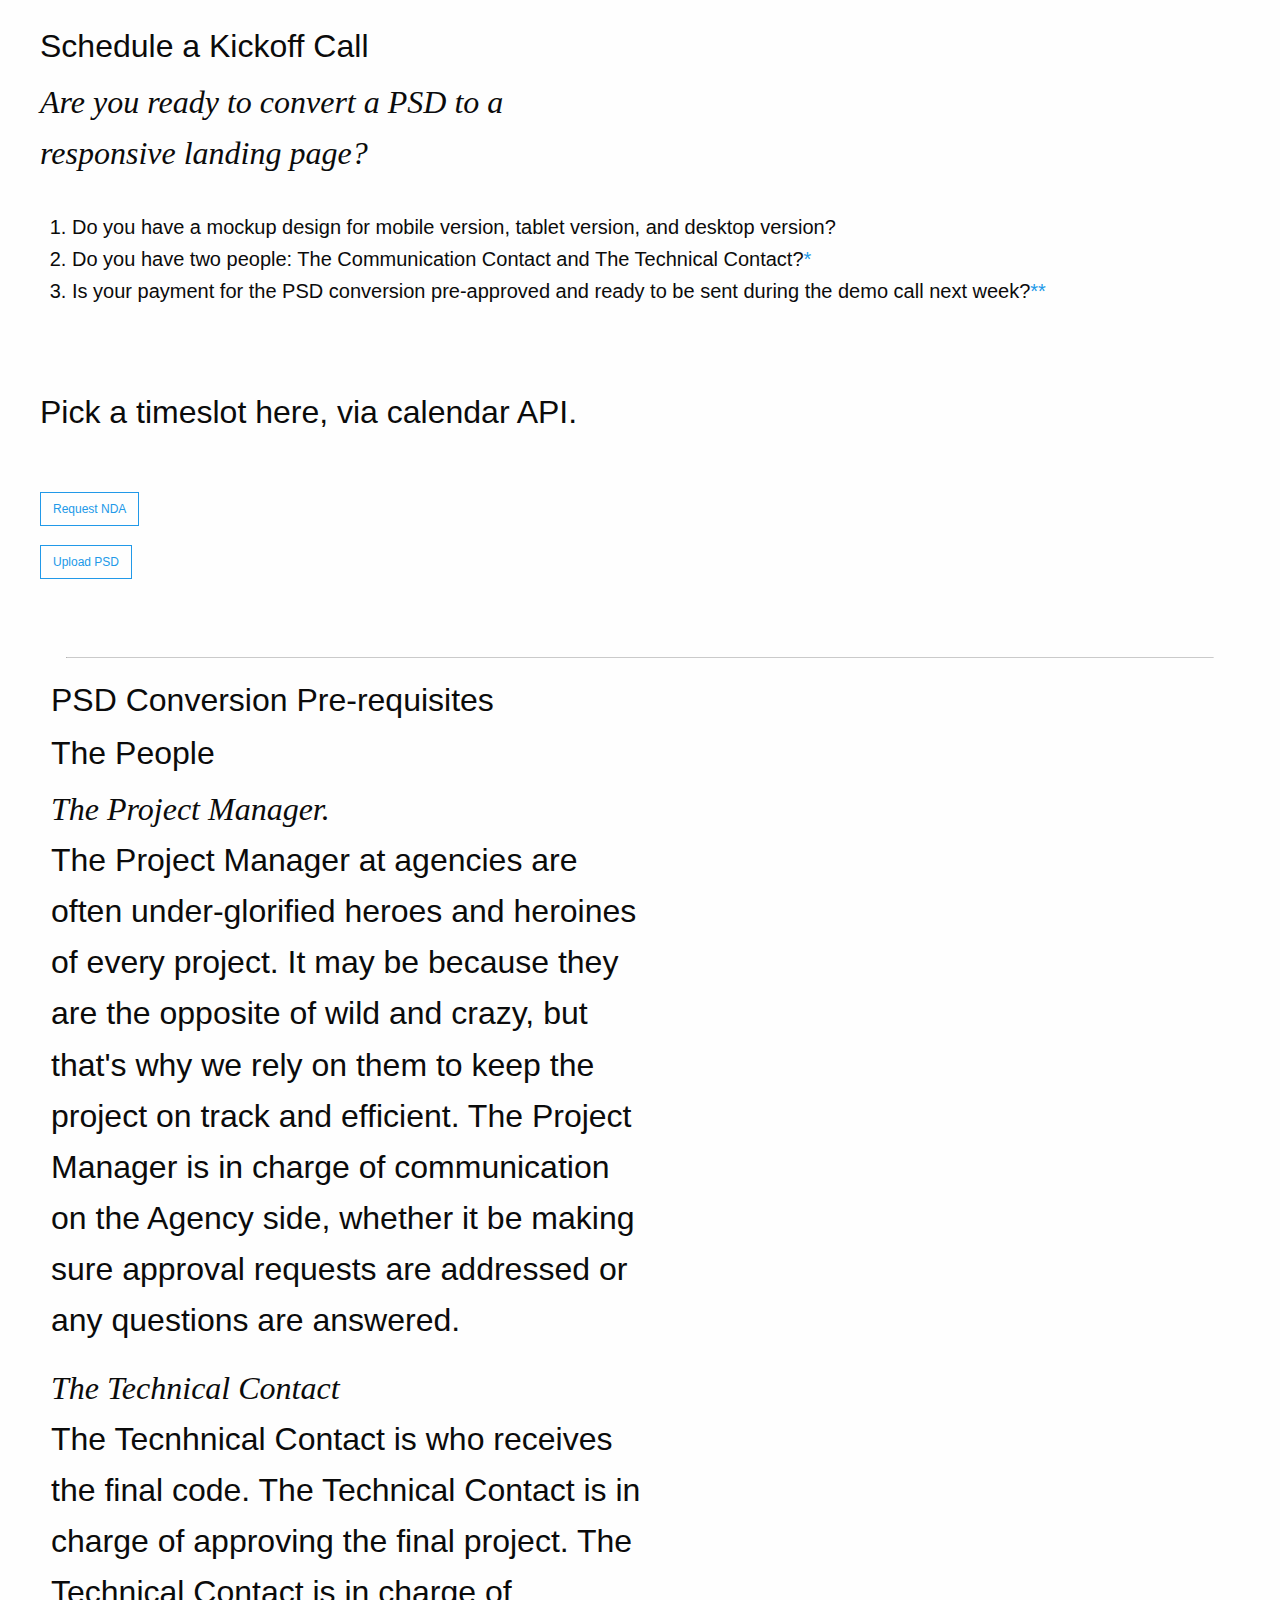
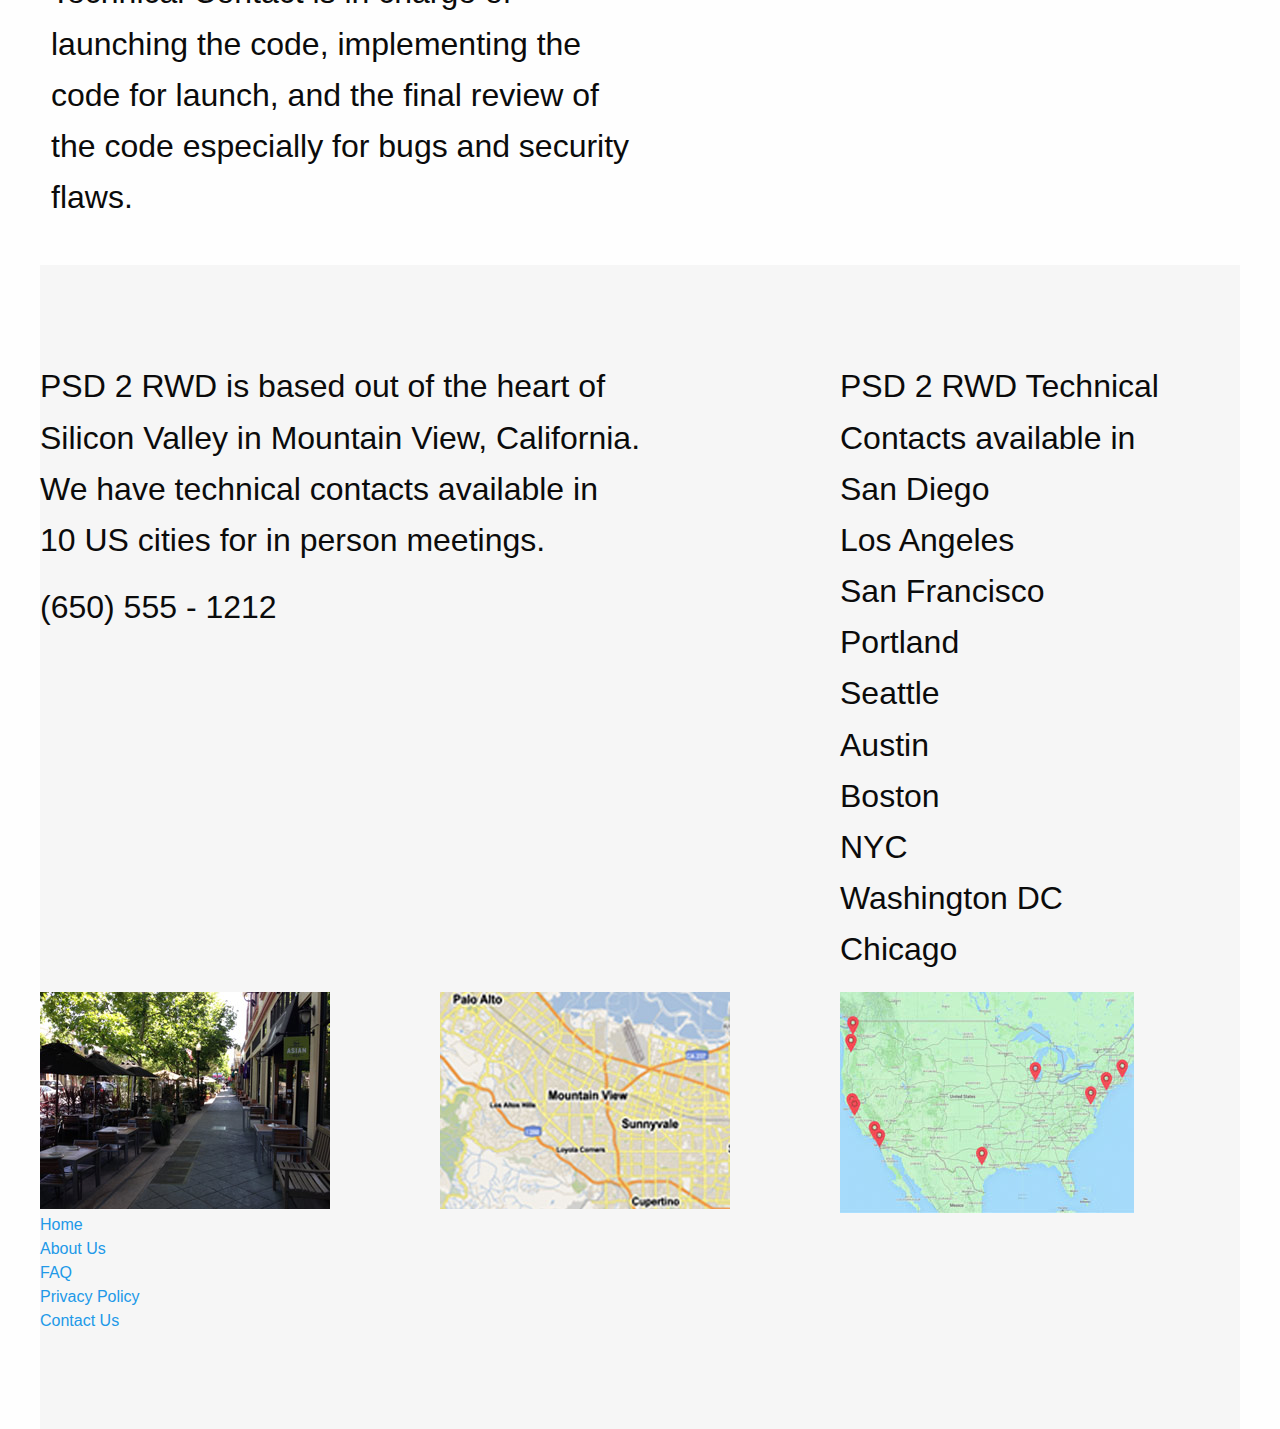
<file: schedule.html>
<!doctype html>
<html class="no-js" lang="en">
  <head>
    <meta charset="utf-8" />
    <meta http-equiv="x-ua-compatible" content="ie=edge">
    <meta name="viewport" content="width=device-width, initial-scale=1.0" />
    <title>PSD 2 RWD</title>
    <link rel="stylesheet" href="css/foundation.css" />
    <link rel="stylesheet" href="css/app.css" />
  </head>
  <body>
		<div class="row"><br>
<h5>Schedule a Kickoff Call</h5>
<p><span class="italic">Are you ready to convert a PSD to a responsive landing page?
</span><br>
<ol>
  <li><!-- Checkbox -->Do you have a mockup design for mobile version, tablet version, and desktop version?</li>

  <li><!-- Checkbox -->Do you have two people: The Communication Contact and The Technical Contact?<a href="#two">*</a></li>
<li><!-- Checkbox -->Is your payment for the PSD conversion pre-approved and ready to be sent during the demo call next week?<a href="#three">**</a></li>
</ol>
<br><br>

<p>Pick a timeslot here, via calendar API.
<br><br>

<a href="#schedule" class="small hollow button">Request NDA</a><br>

<a href="#schedule" class="small hollow button">Upload PSD</a>


        </section>
        <section id="pre-requisites">
        <hr>
          <div class="row">
            <h5>PSD Conversion Pre-requisites</h5>
            <h6>The People</h6>
            <p><span class="italic">The Project Manager.</span>
            <br>The Project Manager at agencies are often under-glorified heroes and heroines of every project. It may be because they are the opposite of wild and crazy, but that's why we rely on them to keep the project on track and efficient. The Project Manager is in charge of communication on the Agency side, whether it be making sure approval requests are addressed or any questions are answered.
            <p><span class="italic">The Technical Contact</span>
            <br>The Tecnhnical Contact is who receives the final code. The Technical Contact is in charge of approving the final project. The Technical Contact is in charge of launching the code, implementing the code for launch, and the final review of the code especially for bugs and security flaws.


          </div>
        </section>
    <footer>
    <div class="row">
      <div class="medium-8 columns">
        <p>PSD 2 RWD is based out of the heart of Silicon Valley in Mountain View, California.
        <br>We have technical contacts available in 10 US cities for in person meetings.
        <p>(650) 555 - 1212
      </div>
      <div class="medium-4 columns">
        <p>PSD 2 RWD Technical Contacts available in<br>
        San Diego<br>
        Los Angeles<br>
        San Francisco<br>
        Portland<br>
        Seattle<br>
        Austin<br>
        Boston<br>
        NYC<br>
        Washington DC<br>
        Chicago<br>
      </div>

      <div class="medium-4 columns"><img src="img/castro-st.jpg" alt="Castro Street, Downtown Mountain View">
      </div>
      <div class="medium-4 columns"><img src="img/svalley.jpg" alt="Sillicon Valley Central">
      </div>
      <div class="medium-4 columns end"><img src="img/usa.jpg" alt="USA">
      </div>
    </div>

    <div class="row">
    </div>
    <div class="row">
      <div class="small-6 columns">
      <a href="index.html">Home</a><br>
      <a href="#">About Us</a><br>
        <a href="faq.html">FAQ</a><br>
        <a href="privacypolicy.htm">Privacy Policy</a><br>
        <a href="#">Contact Us</a><br>
      </div>
      <div class="small-6 columns">
      </div>
    </div>
    </footer>


    


    <script src="js/vendor/jquery.min.js"></script>
    <script src="js/vendor/what-input.min.js"></script>
    <script src="js/foundation.min.js"></script>
    <script src="js/app.js"></script>
  </body>
</html>
</file>
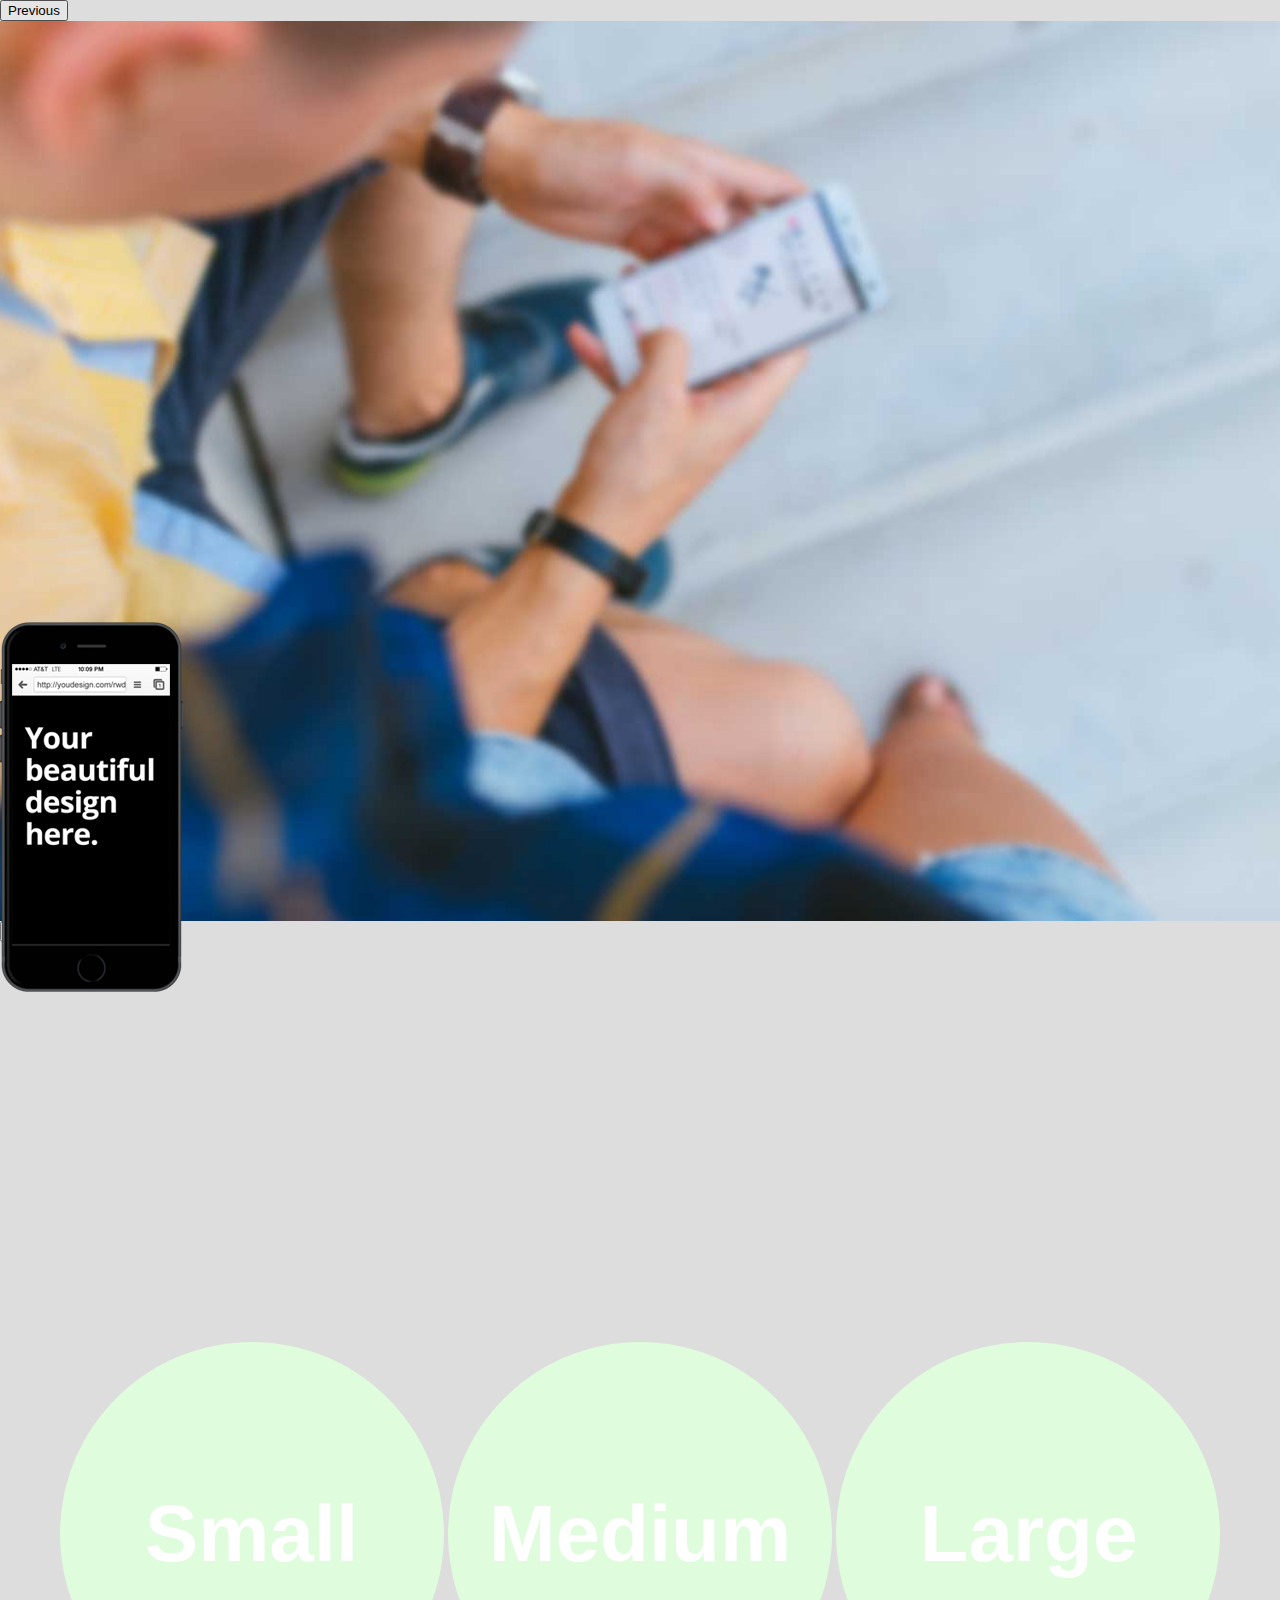
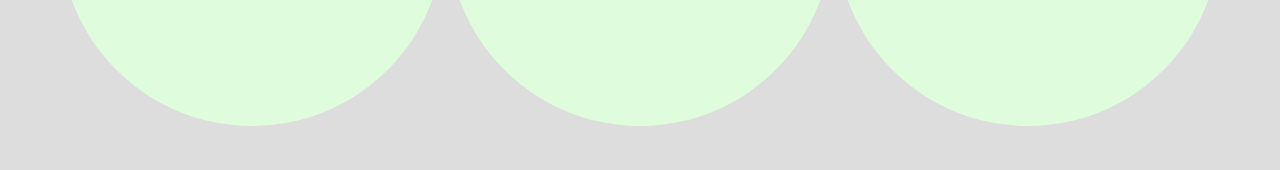
<file: slicktest.html>
<html class="no-js" lang="en">
  <head>
     <meta charset="UTF-8">
     <title>Slick Carousel</title>
     <link rel="stylesheet" type="text/css" href="css/app.css">
     <link rel="stylesheet" type="text/css" href="css/style.css">
     <link rel="stylesheet" type="text/css" href="slick/slick.css">
</head>
  <body>

 <div class="single-item">
     <div id="bg1"></div>
     <div id="bg1-l"></div>
     <div id="bg2"></div>
     <div id="bg2-l"></div>
     <div id="bg3"></div>
</div>

<div class="flip device-spaceholder row right">
    <div class="card">
        <img class="front face" src="img/phone.png" />
        <img src="img/laptop.png" class="back face" />
    </div>
</div>


<div class="circle-container">
    <div class="responsive-circle nyc-circle">
        <div class="circle-inner">Small</div>
    </div>
    <div class="responsive-circle nyc-circle">
        <div class="circle-inner">Medium</div>
    </div>
    <div class="responsive-circle nyc-circle">
        <div class="circle-inner">Large</div>
    </div>
</div>

    <script type="text/javascript" src="http://code.jquery.com/jquery-1.11.0.min.js"></script>
    <script type="text/javascript" src="slick/slick.js"></script>
    <script type="text/javascript">
$(document).ready(function(){
$('.single-item').slick({
autoplay: true,
autoplaySpeed: 6700,
fade: true,
focusOnSelect: true,
lazyLoad: 'progressive',
speed: 1670,
pauseOnHover: false
}); 


// On before slide change
var flip = $('.flip');
$('.single-item').on('beforeChange', function(event, slick, currentSlide, nextSlide){
  console.log(currentSlide);
  console.log(currentSlide %2 == 0);
  if (currentSlide %2 == 0) {
    console.log('even');
    //$('.phone').css('opacity', '0');
    //$('.laptop').css('opacity', '1');
      //$('.phone').delay(0).fadeTo(230, 1);
     // $('.laptop').delay(0).fadeTo(230, 0);
     flip.addClass('flipped');
  }
  else {
    console.log('odd');
    //$('.phone').css('opacity', 0);
    //$('.laptop').css('opacity', 1);
     // $('.phone').delay(0).fadeTo(230, 0);
      //$('.laptop').delay(0).fadeTo(230, 1);
      flip.removeClass('flipped');

  }

});

});
</script>
</body>
</file>
<file: countdown/css/demo.css>
html, body {
	height: 100%;
}

html {
	background-image: url('../img/hero.jpg');
	background-position: center center;
	background-repeat: no-repeat;
	background-size: cover;	
}

body {
	background-color: rgba(44,62,80 , 0.2 );
	background-image: url('../img/pattern2.png');
	background-position: center;
	background-repeat: repeat;
	font-family: 'Raleway', 'Arial', sans-serif;
}

.countdown-container {
	position: relative;
	top: 50%;
	-webkit-transform: translateY(-50%);
	-moz-transform: translateY(-50%);
	transform: translateY(-50%);

}

.clock-item .inner {
	height: 0px;
	padding-bottom: 100%;
	position: relative;	
	width: 100%;
}

.clock-canvas {
	background-color: rgba(255, 255, 255, .1);
	border-radius: 50%;
	height: 0px;
	padding-bottom: 100%;
}

.text {
	color: #fff;	
	font-size: 30px;
	font-weight: bold;	
	margin-top: -50px;
	position: absolute;
	top: 50%;
	text-align: center;
	text-shadow: 1px 1px 1px rgba(0, 0, 0, 1);
	width: 100%;
}

.text .val {
	font-size: 50px;
}

.text .type-time {
	font-size: 20px;
}

@media (min-width: 768px) and (max-width: 991px) {
	.clock-item {
		margin-bottom: 30px;		
	}
}

@media (max-width: 767px) {
	.clock-item {
		margin: 0px 30px 30px 30px;
	}
}
</file>
<file: device-flip-sample/css/style.css>
body {
  background-color: #8cc63e;
  width: 60%;
  height: 100%;
  margin: 0 auto;
  padding-top: 50px;
}
/* Use from here*/
.flip-container {
    position:absolute;
    float: left; 
    margin: 20px 20px 0 0; 
}
.flip-front {
    position:absolute;
    border:3px solid #1b75bb;
    border-radius:4px;
    z-index:20;
    background-color: none;
    backface-visibility: hidden;
    transform: perspective(140px) rotateY(0deg);
    transition: all 500ms;
}
.flip-back {
    position:absolute;
    border:3px solid #ed2a7b;
    border-radius:4px;
    z-index:10;
    background-color: none;
    backface-visibility: hidden;
    transform: perspective(140px) rotateY(180deg);
    transition: all 500ms;
    overflow: hidden;
}
.flip-back div {
  padding-top:20px; 
  color:#666;
  text-align:center;
  font-size:12px;
  text-transform:uppercase;
  text-shadow:1px 1px 1px #999;
  font-family:sans-serif;
  background-color:#ddd;

  transition: opacity .25s ease-in-out;
  -moz-transition: opacity .25s ease-in-out;
  -webkit-transition: opacity .25s ease-in-out;
}
.flip-container:hover .flip-front {z-index:10;
    backface-visibility: hidden;
    transform: perspective(140px) rotateY(180deg);

      opacity: 0.95;
}
.flip-container:hover .flip-back {z-index:20;
    backface-visibility: hidden;
    transform: perspective(140px) rotateY(360deg);
}


.laptop {
  top: 400px;
  height: 261px;
  width: 444px;
}

.cinema-display {
  top: 900px;
  width: 390px;
  height: 309px;
}
.laptop .flip-front, .laptop .flip-back {
  width: 444px;
  height: 261px;
}
.cinema-display .flip-front, .cinema-display .flip-back {
  width: 390px;
  height: 309px;
}

.phone img {
  position: relative;
  left: -130px;
}
.laptop img {
  position: relative;
  top: -391px;
}
.cinema-display img {
  position: relative;
  top: -694px;
  left: -27px;
}

.phone {
  width: 183px;
  height: 374px;
}
</file>
<file: css/app.css>
/*

@font-face {
  font-family: 'Brela';
  src: url('Blaregular.otf');
}

@font-face {
  font-family: 'Muller';
  src: url('Muller-ExtraBold.otf');
}*/


html,body {
    margin:0;
    padding:0;
    height:100%; /* needed for container min-height */
  }

/*h1,h2,h3,h4,h5,h6{font-family: 'Muller', sans-serif;}*/
h1,h2,h3,h4,h5,h6{font-family: sans-serif;}

body {
 /* font-family: 'Brela', serif;*/
 color: #0b0b0b;
}

/*.brela {
  font-family: 'Brela', serif;
}*/


section { 
  width: 100%;
  padding: .625rem;
  margin: 0 auto;
  overflow: auto;
}

img {
  max-width: 96%;
}

.button.hollow {
  background-color: rgba(254,254,254,0.95);
}
.section1 {

  /* Location of the image */
 /*  background-image: url(../img/green-gradient.png), url(../img/bg.jpg); */
background-image: url(../img/bg-enhanced2.jpg);


 /* Background image is centered vertically and horizontally at all times */
/*  background-position: center bottom, center center;*/
  background-position: center center;

  /*Background image doesn't tile */
/*  background-repeat: repeat-x, no-repeat;*/

  background-repeat: no-repeat;

  /* Background image is fixed in the viewport so that it doesn't move when
     th content's height is greater than the image's height */
  /*background-attachment: fixed;*/

  /* Thiis what makes the background image rescale based
     on the container's size */
/*  background-size: auto, cover;*/
  background-size: cover;

  background-color: #fff;

  /*position: absolute; top: 0; bottom: 0; left: 0; right: 0;*/

  min-height: 100vh;

  width: 100%;
  max-width: 100%;
  position: relative;


  }

.slick-carousel .hero {
    min-height: 100vh;
    width: 100%;
    max-width: 100%;
    background-position: center center;
    background-repeat: no-repeat;
}

#hero0 {
  background-image: url(../img/phone-onsite.jpg);
}

#hero1 {
  background-image: url(../img/phone-holding2.jpg);
}

#hero2 {
  background-image: url(../img/phone-group-2.jpg);
}



.top-bar {
    height: 67px;
    background: transparent;
    overflow: auto;
    padding: .25rem .5rem;
    display: block;
    max-width: 64rem;
    margin: 0 auto;
    position: relative;
}

.top-bar-links {
  position: absolute;
  right: 2rem;
  top: 1.2rem;
  font-size: 0.9rem
}

.top-bar .pricing {
  margin-right: 2rem;
}

.section2 .large-12, .all-container{
    max-width: 64rem;
    margin-left: auto !important;
    margin-right: auto !important;
    float: none !important;
}


p {
  font-size: 2rem;
  max-width: 37.5rem;
}

li, .feature p {
  font-size: 1.25rem;
}



/*
.hide-for-small-only {
  
}

*/
ol, ul {
  padding: 1rem !important;
  margin-left: 1rem;
}

.pricing {}

.client-login {}


.center {
  text-align: center;
} 

.right {
  text-align: right !important; 
}

.feature .center {
  text-align: left !important;
}

.text-left {
  text-align: left;
}

.clear {
  clear: both;
}

.italic {
  font-style: italic;
  font-family: 'Brela', serif;
}

.italic.underline {
  font-family: inherit;
}

.strikethrough {
  text-decoration: line-through;
}

.underline {
  border-bottom: 1px solid;
}

h1, h2, h3, h4, h5, h6 {
/*  font-family: 'Alegreya Sans','Georgia', sans-serif;
  font-weight: 800;*/
  font-size: 2rem;
}

.smalltxt {
  font-size: 1.25rem;
}

.medtxt {
  font-size: 2rem;
}

.xltxt {
  font-size: 2.75rem;
}

.float-none {
  float: none !important;
}

.intro-button {
  margin-left: 0 !important;
  margin-right: 0 !important;
}

.device {
 margin-top: 3rem;
  margin-right: 4%;
  position: relative;
  top: .62rem;
}

.code-link{     margin: 0 .05rem; color: #0b0b0b !important; font-size: 1.25rem}

.feature {
  margin-top:0.5rem;
  margin-bottom:1rem;
  max-width: 24rem;
}

.feature-icon {
  max-height: 76px;
  width: auto;
  margin-top: 1em;
  margin-bottom: 1em;
}

.feature h4 {
  margin-top: 0.5rem;
  margin-bottom: 0.4rem;

}

.circle {
  width: 17rem;
  height: 17rem;
  border-radius: 50%;
  background: #ddddef;
  display: inline-block;
}

.circle p {
  margin-top: 36%;
  font-size: 1.85rem;
}

.opening-headline {
  margin-top: 3.14rem;
}

.convert-to-code-tagline {
  margin-top: 1.62rem;
  margin-bottom: 2rem;
}

.section-the-code {
  background-color: #2d2b26;
  color: #fff;
  
}

#how-it-works {
  margin-top: 3rem;
}

#how-it-works-visual {
  text-align: center;
}

.how-it-works-visual-img {
  max-width: 30% !important;
  height: auto;
}

.section-pricing {
  background-color: #f6fee4;
}


#the-code-title {
  margin-top: 10rem;
}

/* Small only */
@media screen and (max-width: 39.9375em) {
  .circle {

  width: 17rem;
  height: 17rem;
  }
}
/* Medium and up */
@media screen and (min-width: 40em) {


  section { 
    padding: 1.625rem;
  }

    .circle {

  width: 20rem;
  height: 20rem;
  margin: 1rem;
  max-width: 100%
  }

  .feature {
    padding-right: 1rem !important;
    padding-left: 1rem !important; /* TODO: should be for large displays only (too much for medium); */
  }


.intro-button {
  margin-left: 0.62rem !important;
  margin-right: 0.62rem !important;
}

.device {
  position: relative;
  top: 1rem;
  margin-top: 4rem;
}
}


@media screen and (min-width: 40em) {
  h1 {
      font-size: 4rem;
  }
}

.faq-page p {
  max-width: 45rem;
}

.faq-page .italic {
  font-size: 1.282rem;
  font-style: normal;
  max-width: 55rem !important;
}

footer { 
  background-color: #f6f6f6;
  padding: 6rem 0;
}

.caption {
  font-size: .9rem;
}

.reveal {
    padding: 1rem 3rem;
}

.button.hollow:hover, .button.hollow:focus {
      background: rgba(254,254,254,.9);
      background-color: rgba(254,254,254,.9);
       }

.top-link, .top-link:hover, .top-link:focus {
      border: 1px solid #ddd;
      border-color: rgba(254,254,254,0.1);
      border-bottom: 1px solid #0c4d78;
      padding: .4em .62em;
      color: #0c4d78 !important;
      background-color: rgba(254,254,254,0.2);
      transition: all 0.5s ease;

       }
    .top-link:hover, .top-link:focus { 
      border: 1px solid #2199e8;
      color: #2199e8 !important;
      background-color: rgba(254,254,254,0.8);
    }


.section-responsive-features a {
  font-weight: bold;
}
.section-the-code a {
  color: #fbaa41;
}
.section-the-code .dropdown-pane a {
  color: #2199e8;
}

.down-arrow {
    position: relative;
    left: 50%;
    top: .5rem;
    margin-left: -.325rem;
    width: .65rem;
    height: .65rem;
    background-image: url([data-uri]);
    background-size: contain;
    display: block;
    background-repeat: no-repeat;
  -webkit-transform: rotate(-90deg);
  -moz-transform: rotate(-90deg);
  -ms-transform: rotate(-90deg);
  -o-transform: rotate(-90deg);
  transform: rotate(-90deg);

}
.right-arrow {
    position: relative;
    margin-left: -.125rem;
    top: -.08rem;
    width: .65rem;
    height: .65rem;
    background-image: url([data-uri]);
    background-size: contain;
    display: inline-block;
    background-repeat: no-repeat;
  -webkit-transform: rotate(-90deg);
  -moz-transform: rotate(-90deg);
  -ms-transform: rotate(-90deg);
  -o-transform: rotate(-90deg);
  transform: rotate(-90deg);

}

#how-it-works-button {
  padding-bottom: 1rem;
}

.based {
  font-size: 133%;
  width: 80%;
}

#in-person {
  font-size: 75%;
}
</file>
<file: css/demo.css>
html, body {
	height: 100%;
	overflow: auto;
}

html {
	background-image: url('../img/hero.jpg');
	background-position: center center;
	background-repeat: no-repeat;
	background-size: cover;	
}

body {
	background-color: rgba(44,62,80 , 0.2 );
	background-image: url('../img/pattern2.png');
	background-position: center;
	background-repeat: repeat;
	font-family: 'Raleway', 'Arial', sans-serif;
}

.countdown-container {
	position: relative;
	top: 50%;
	-webkit-transform: translateY(-50%);
	-moz-transform: translateY(-50%);
	transform: translateY(-50%);

}

.clock-item .inner {
	height: 0px;
	padding-bottom: 100%;
	position: relative;	
	width: 100%;
}

.clock-canvas {
	background-color: rgba(255, 255, 255, .1);
	border-radius: 50%;
	height: 0px;
	padding-bottom: 100%;
}

.text {
	color: #fff;	
	font-size: 30px;
	font-weight: bold;	
	margin-top: -50px;
	position: absolute;
	top: 50%;
	text-align: center;
	text-shadow: 1px 1px 1px rgba(0, 0, 0, 1);
	width: 100%;
}

.text .val {
	font-size: 50px;
}

.text .type-time {
	font-size: 20px;
}

@media (min-width: 768px) and (max-width: 991px) {
	.clock-item {
		margin-bottom: 30px;		
	}
}

@media (max-width: 767px) {
	.clock-item {
		margin: 0px 30px 30px 30px;
	}

.countdown-container {
    position: relative;
    top: 5%; 
    -webkit-transform: translateY(0%);
    -moz-transform: translateY(0%);
    transform: translateY(0%);
}

}
</file>
<file: css/style.css>
#bg1 {
	background-image: url(../img/phone-holding2.jpg);
}
#bg2 {
	background-image: url(../img/phone-group-2.jpg);
}
#bg3 {
	background-image: url(../img/phone-onsite.jpg);
}
#bg1-l {
	background-image: url(../img/laptop-coffee.jpg);
}
#bg2-l {
	background-image: url(../img/laptop-coffeeshop.jpg);
}
.single-item div {
	 background-position: center center;
  background-repeat: no-repeat;
  background-size: cover;
  background-color: #fefefe;


}


@media screen and (min-width: 40em) {
	.device {
	    position: relative;
	    top: -20rem;
	    margin-top: 4rem;
	}

}

body {margin: 0;}

* {
  -webkit-box-sizing: border-box;
  -moz-box-sizing: border-box;
  box-sizing: border-box;
}

body {
  font-size: 16px;
  font-family: Helvetica, Arial, Sans-Serif;
  background-color: #ddd;
}

a {
  text-decoration: none;
}

.container {
  width: 98%;
  height: 100%;
  margin: 0 auto;
  display: block;
}

.col {
  width: 100%;
  padding: 5%;
  background-color: red;
  margin-bottom: 5%;
  border-top: 5px solid red;
}

.h1, p {
  color: #333;
  text-align: left;
}

h1 {
  font-size: 1em;
  line-height: 1em;
}

p {
  font-size: 1em;
  line-height: 1em;
  color: white;
}

a {
  color: inherit;
}
a:hover {
  color: white;
}

/* the blue circle with only one line of text, centered vertically */
.oneline:after {
  content: "";
  display: block;
  width: 100%;
  height: 0;
  padding-bottom: 100%;
  background: cadetblue;
  -moz-border-radius: 50%;
  -webkit-border-radius: 50%;
  border-radius: 50%;
}
.oneline:hover:after {
  background-color: goldenrod;
}
.oneline div {
  float: left;
  width: 100%;
  padding-top: 50%;
  line-height: 1em;
  margin-top: -1.7em;
  text-align: center;
  color: white;
}
.oneline p {
  text-align: center;
  font-size: 1.2em;
}

@media only screen and (min-width: 350px) {
  .col {
    display: inline-block;
    position: relative;
    width: 30%;
    margin: 4% 0 5% 3%;
    padding: 0;
    background-color: transparent;
    border-top: none;
  }
  .col .spacer {
    position: relative;
    padding-top: 100%;
  }
  .col:nth-child(3n+1) {
    margin-left: 1%;
  }

  .circle {
    position: absolute;
    top: 0;
    bottom: 0;
    left: 0;
    right: 0;
    background-color: powderblue;
    color: #333;
    border-radius: 50%;
    box-sizing: border-box;
    text-align: center;
    display: block;
    padding: 5px;
    border: 5px solid #9dd8e0;
    -webkit-transition: all 1s ease-out;
    -moz-transition: all 1s ease-out;
    -o-transition: all 1s ease-out;
    transition: all 1s ease-out;
  }
  .circle:before {
    content: '';
    display: inline-block;
    height: 100%;
    vertical-align: middle;
    margin-right: -2%;
  }
  .circle:hover {
    background-color: maroon;
    border: 5px solid #4d0000;
    color: #fff;
  }

  .outline {
    border: 5px solid grey;
    position: absolute;
    top: 0;
    bottom: 0;
    left: 0;
    right: 0;
    border-radius: 50%;
    box-sizing: border-box;
  }

  .circle h1 {
    font-size: 0.9em;
    line-height: 1em;
  }
  .circle p {
    font-size: 0.8em;
    line-height: 1em;
    color: white;
    text-align: center;
  }
  .circle a {
    color: inherit;
  }
  .circle > p, .circle > h1, .circle > .wrapcontent {
    display: inline-block;
    vertical-align: middle;
  }
  .circle > p > p, .circle > p > h1, .circle > h1 > p, .circle > h1 > h1, .circle > .wrapcontent > p, .circle > .wrapcontent > h1 {
    display: block;
  }
}
@media only screen and (min-width: 481px) {
  .circle h1 {
    font-size: 1.2em;
    line-height: 1em;
  }
  .circle p {
    font-size: 1em;
    line-height: 1em;
  }
}
@media only screen and (min-width: 768px) {
  .circle h1 {
    font-size: 1.6em;
    line-height: 1em;
  }
  .circle p {
    font-size: 1.2em;
    line-height: 1em;
  }
}


.circle-container {
  text-align: center;
}
.responsive-circle {
    font-size: 80px;
    font-weight: 700;
    margin: 0 auto 20px;
    width: 30%;
    display: inline-block;
}
.responsive-circle::after {
    border-radius: 50%;
    content: "";
    display: block;
    height: 0;
    margin-bottom: 20px;
    padding-bottom: 100%;
    width: 100%;
}
.responsive-circle div {
    color: white;
    float: left;
    line-height: 1em;
    margin-top: -0.5em;
    padding-top: 50%;
    text-align: center;
    width: 100%;
}

.nyc-circle::after {
    background: #dffcdc repeat scroll 0 0 / cover ;
}


/* Generic */
html, body {
    height: 100%;
}

* {
    box-sizing: border-box;
}


/* Flipper styles */
.flip {
    position: absolute;
    z-index: 1;
    -webkit-perspective: 1000px;
     margin: 0;
    padding: 0;
    width: 400px; /* Need to set this manually */
    height: 400px;
    position: relative;
    top: -20rem;
}
.card {
    -webkit-transform-style: preserve-3d;
    -webkit-transition: -webkit-transform 0.6s;
    height: 100%;
    width: 100%;
}
.flipped .card {
    -webkit-transform: rotateY(180deg);
}
.face {    
    -webkit-backface-visibility: hidden;
    backface-visibility: hidden;
    display: block;
    position: absolute;
    top: 0;
    left: 0;
    right: 0;
    bottom: 0;
}
.face.back {
    -webkit-transform: rotateY(180deg);
}
</file>
